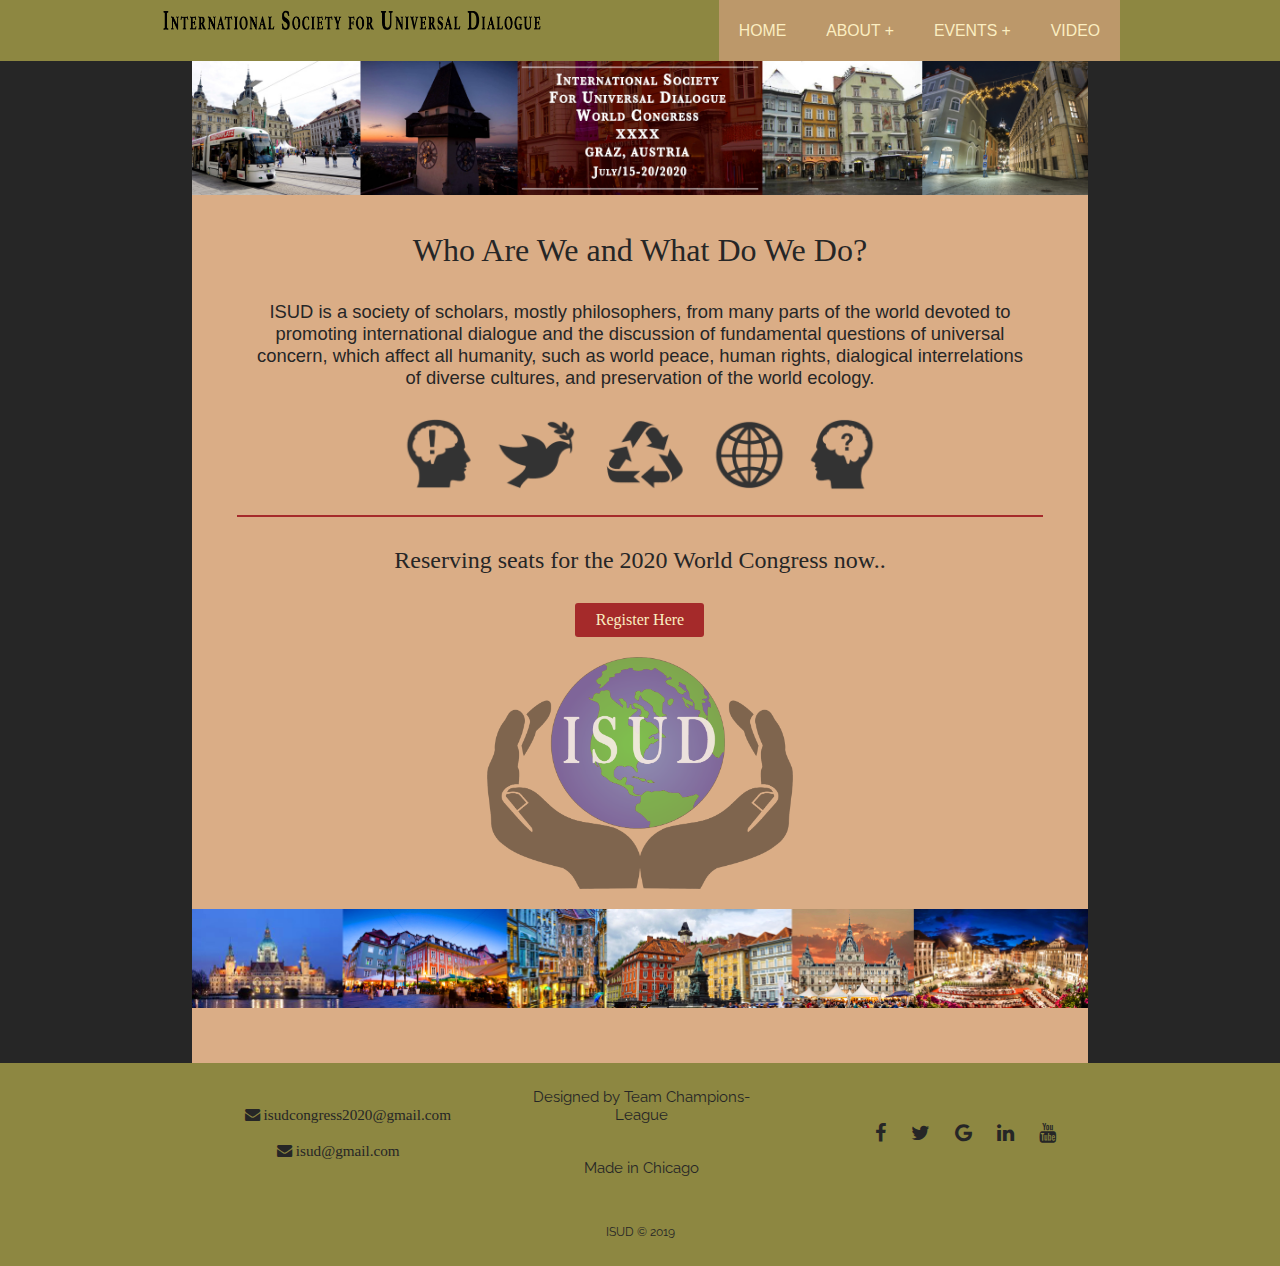
<file: index.html>
<!DOCTYPE html>

<html lang="en">

<head>
  <title>Team Champions-League Project 2 for ITMD-362/Index</title>
  <meta charset="utf-8" />
  <meta name="viewport" content="width=device-width, initial-scale=1.0" />
  <link rel="stylesheet" href="css/style.css" />
  <link rel="stylesheet" href="css/normalize.css" />
  <link href="https://fonts.googleapis.com/css?family=Raleway|Libre+Baskerville|Didact+Gothic" rel="stylesheet">
  <link rel="stylesheet" href="https://cdnjs.cloudflare.com/ajax/libs/font-awesome/4.7.0/css/font-awesome.min.css">
  <script src="https://ajax.googleapis.com/ajax/libs/jquery/3.1.1/jquery.min.js"></script>
  <script src="js/myScript.js" async></script>

</head>

<body>

  <header>
    <nav>
      <img src="images/isud_header.png" class="logo">
      <label for="drop" class="toggle">MENU</label>
      <input type="checkbox" id="drop" />
      <ul class="menu">
        <li><a href="#">HOME</a></li>
        <li>
          <!-- First Tier Drop Down -->
          <label for="drop-1" class="toggle">ABOUT +</label>
          <a href="#">ABOUT</a>
          <input type="checkbox" id="drop-1" />
          <ul>
            <li><a href="about.html">ABOUT ISUD</a></li>
            <li><a href="constitution.html">CONSTITUTION</a></li>
            <li><a href="publications.html">PUBLICATIONS</a></li>
          </ul>
        </li>
        <li>
          <!-- First Tier Drop Down -->
          <label for="drop-2" class="toggle">EVENTS +</label>
          <a href="#">EVENTS</a>
          <input type="checkbox" id="drop-2" />
          <ul>
            <li><a href="registration.html">UPCOMING CONGRESS</a></li>
            <li><a href="2018.html">2018 CONGRESS</a></li>
            <li><a href="past.html">PAST EVENTS</a> </li>
          </ul>
          <li><a href="https://www.youtube.com/user/hermesnow/playlists">VIDEO</a></li>
      </ul>
    </nav>
  </header>
  <main>
    <div class="col-outer">
      <div class="col-inner">
        <div class="banners">
          <img src="images/isud_banner.jpg" alt="banner" class="banner">
          <img src="images/banner_cell.jpg" alt="banner" class="cell-banner">
        </div>
        <div class="intro">
          <h1>Who Are We and What Do We Do?</h1>
          <h3>ISUD is a society of scholars, mostly philosophers, from many parts of the world devoted to promoting international dialogue and the discussion of fundamental questions of universal concern, which affect all humanity, such as world peace, human rights, dialogical interrelations of diverse cultures, and preservation of the world ecology.</h3>
          <img src="images/icons.png" alt="icons" class="icons">
        </div>
        <div class="about">
          <h2>Reserving seats for the 2020 World Congress now..</h2>
          <a href="registration.html"><button class="reg-btn">Register Here</button></a>
          <img src="images/globe_hands.png" alt="hands" class="hands-index">
        </div>
        <img src="images/graz.jpg" alt="graz" class="graz">
      </div>
    </div>
    <footer>
      <div class="container-1">
        <div class="box-1">
          <a href="#" class="email"><i class="fa fa-envelope"> isudcongress2020@gmail.com</i></a>
          <a href="#" class="email"><i class="fa fa-envelope"> isud@gmail.com</i></a>
        </div>
        <div class="box-1">
          <p>Designed by Team Champions-League</p>
          <p>Made in Chicago</p>
        </div>
        <div class="box-1">
          <div class="icon-bar">
            <a href="#" class="facebook"><i class="fa fa-facebook"></i></a>
            <a href="#" class="twitter"><i class="fa fa-twitter"></i></a>
            <a href="#" class="google"><i class="fa fa-google"></i></a>
            <a href="#" class="linkedin"><i class="fa fa-linkedin"></i></a>
            <a href="#" class="youtube"><i class="fa fa-youtube"></i></a>
          </div>
        </div>
      </div>
      <div class="copywrite">
        <p>ISUD &copy; 2019</p>

      </div>
    </footer>

  </main>
</body>

</html>
</file>
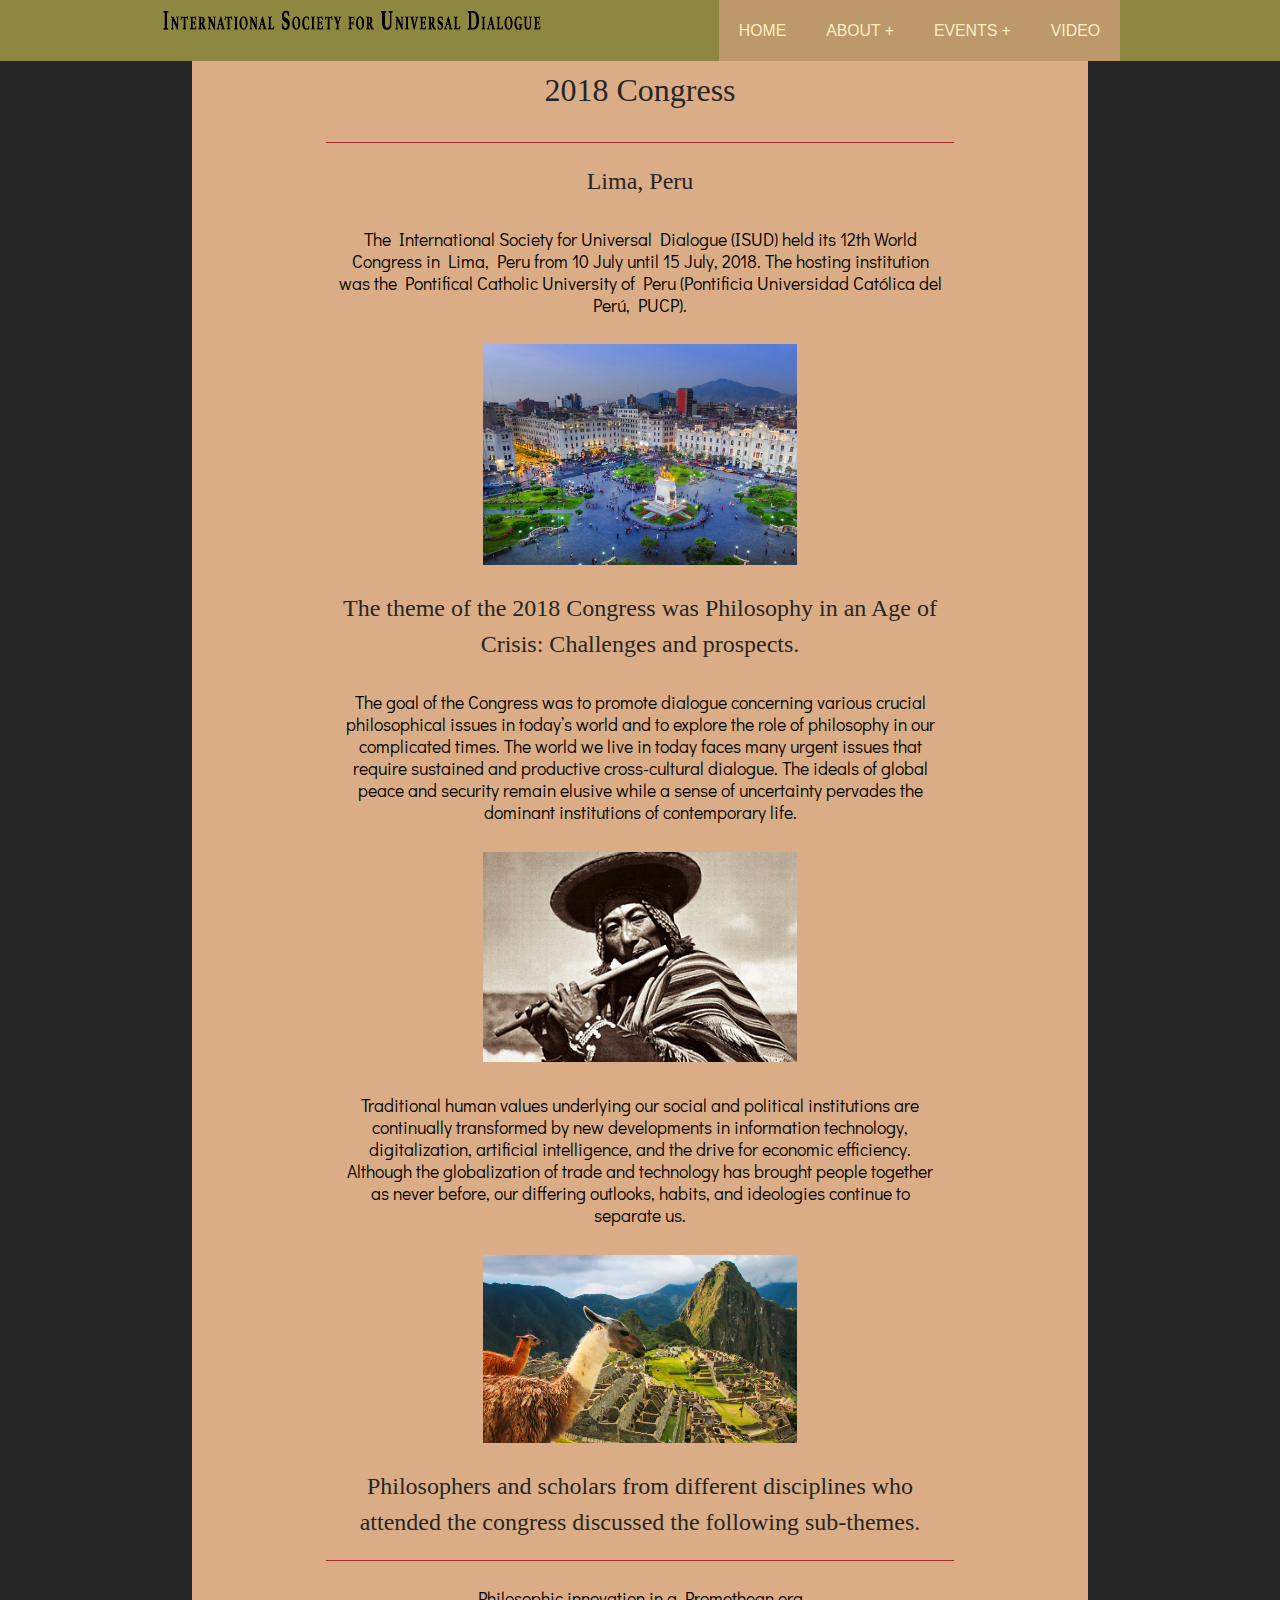
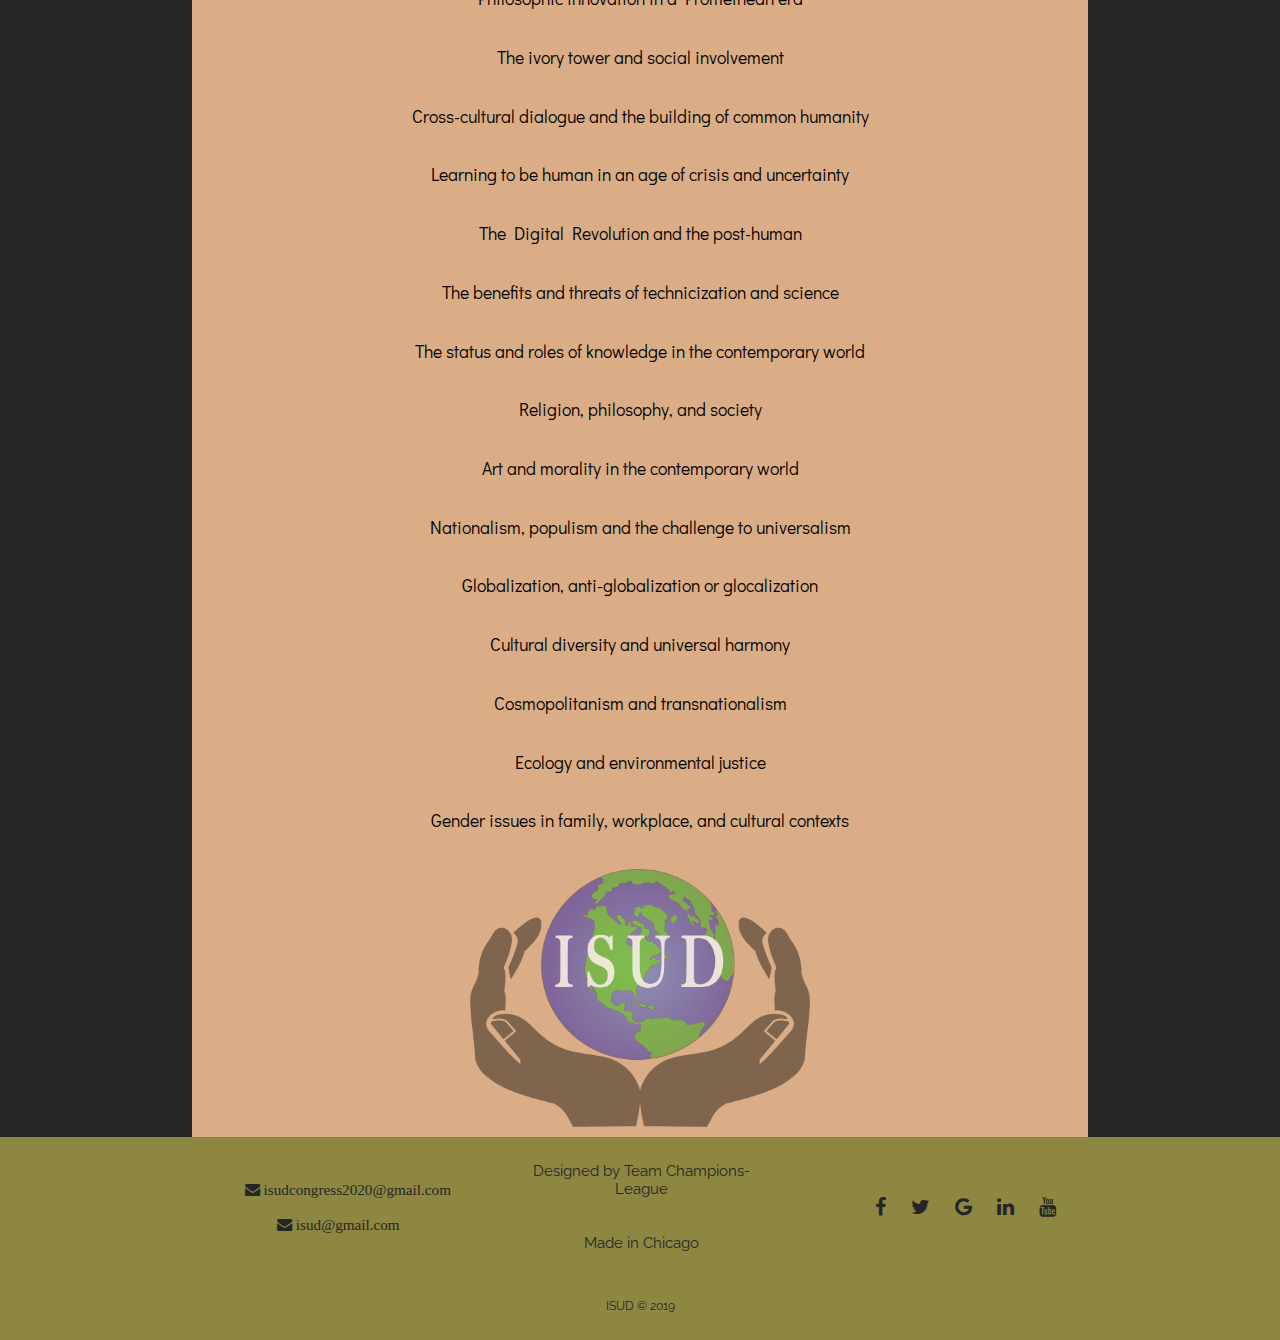
<file: 2018.html>
<!DOCTYPE html>

<html lang="en">

<head>
  <title>Team Champions-League Project 2 for ITMD-362/2018 Congress</title>
  <meta charset="utf-8" />
  <meta name="viewport" content="width=device-width, initial-scale=1.0" />
  <link rel="stylesheet" href="css/style.css" />
  <link rel="stylesheet" href="css/normalize.css" />
  <link href="https://fonts.googleapis.com/css?family=Raleway|Libre+Baskerville|Didact+Gothic" rel="stylesheet">
  <link rel="stylesheet" href="https://cdnjs.cloudflare.com/ajax/libs/font-awesome/4.7.0/css/font-awesome.min.css">
  <script src="https://ajax.googleapis.com/ajax/libs/jquery/3.1.1/jquery.min.js"></script>
  <script src="js/myScript.js" async></script>

</head>

<body>

  <header>
    <nav>
      <img src="images/isud_header.png" class="logo">
      <label for="drop" class="toggle">MENU</label>
      <input type="checkbox" id="drop" />
      <ul class="menu">
        <li><a href="index.html">HOME</a></li>
        <li>
          <!-- First Tier Drop Down -->
          <label for="drop-1" class="toggle">ABOUT +</label>
          <a href="#">ABOUT</a>
          <input type="checkbox" id="drop-1" />
          <ul>
            <li><a href="about.html">ABOUT ISUD</a></li>
            <li><a href="constitution.html">CONSTITUTION</a></li>
            <li><a href="publications.html">PUBLICATIONS</a></li>
          </ul>
        </li>
        <li>
          <!-- First Tier Drop Down -->
          <label for="drop-2" class="toggle">EVENTS +</label>
          <a href="#">EVENTS</a>
          <input type="checkbox" id="drop-2" />
          <ul>
            <li><a href="registration.html">UPCOMING CONGRESS</a></li>
            <li><a href="#">2018 CONGRESS</a></li>
            <li><a href="past.html">PAST EVENTS</a> </li>
          </ul>
          <li><a href="https://www.youtube.com/user/hermesnow/playlists">VIDEO</a></li>
      </ul>
    </nav>
  </header>
  <div class="wrapper">
    <div class="col-outer">
<div class="col-inner">
  <main id="main-cong18">
    <h1>2018 Congress</h1>
    <section id="cong2018">
      <h2>Lima, Peru</h2>
      <p>The International Society for Universal Dialogue (ISUD) held its 12th World Congress in Lima, Peru from 10 July until 15 July, 2018. The hosting institution was the Pontifical Catholic University of Peru (Pontificia Universidad Católica del Perú, PUCP).</p>
      <img id="peru" src="images/peru.jpg" alt="Peru Image">
      <h2>The theme of the 2018 Congress was Philosophy in an Age of Crisis: Challenges and prospects.</h2>
      <p>The goal of the Congress was to promote dialogue concerning various crucial philosophical issues in today’s world and to explore the role of philosophy in our complicated times. The world we live in today faces many urgent issues that require sustained and productive cross-cultural dialogue. The ideals of global peace and security remain elusive while a sense of uncertainty pervades the dominant institutions of contemporary life.</p>
      <img id="peru" src="images/2018pic2.png" alt="2018 Congress Image2">
      <p>Traditional human values underlying our social and political institutions are continually transformed by new developments in information technology, digitalization, artificial intelligence, and the drive for economic efficiency. Although the globalization of trade and technology has brought people together as never before, our differing outlooks, habits, and ideologies continue to separate us.</p>
   
       <img id="peru" src="images/llama.jpg" alt="2018 Congress Image3">
      <h2>Philosophers and scholars from different disciplines who attended the congress discussed the following sub-themes.</h2>
      <div id="sthemes">
        
      <p>Philosophic innovation in a Promethean era</p>
        <p>The ivory tower and social involvement</p>
        <p>Cross-cultural dialogue and the building of common humanity</p>
        <p>Learning to be human in an age of crisis and uncertainty</p>
        <p>The Digital Revolution and the post-human</p>
        <p>The benefits and threats of technicization and science</p>
        <p>The status and roles of knowledge in the contemporary world</p>
        <p>Religion, philosophy, and society</p>
        <p>Art and morality in the contemporary world</p>
        <p>Nationalism, populism and the challenge to universalism</p>
        <p>Globalization, anti-globalization or glocalization</p>
        <p>Cultural diversity and universal harmony</p>
        <p>Cosmopolitanism and transnationalism</p>
        <p>Ecology and environmental justice</p>
        <p>Gender issues in family, workplace, and cultural contexts</p>
      </div>
   </section>
   
  </main>
      
        <img src="images/globe_hands.png" alt="hands" class="hands-index">

      </div>
    </div>
  </div>
  <footer>
    <div class="container-1">
      <div class="box-1">
        <a href="#" class="email"><i class="fa fa-envelope"> isudcongress2020@gmail.com</i></a>
        <a href="#" class="email"><i class="fa fa-envelope"> isud@gmail.com</i></a>
      </div>
      <div class="box-1">
        <p>Designed by Team Champions-League</p>
        <p>Made in Chicago</p>
      </div>
      <div class="box-1">
        <div class="icon-bar">
          <a href="#" class="facebook"><i class="fa fa-facebook"></i></a>
          <a href="#" class="twitter"><i class="fa fa-twitter"></i></a>
          <a href="#" class="google"><i class="fa fa-google"></i></a>
          <a href="#" class="linkedin"><i class="fa fa-linkedin"></i></a>
          <a href="#" class="youtube"><i class="fa fa-youtube"></i></a>
        </div>
      </div>
    </div>
    <div class="copywrite">
      <p>ISUD &copy; 2019</p>
</div>
  </footer>
    
</body>

</html>
</file>
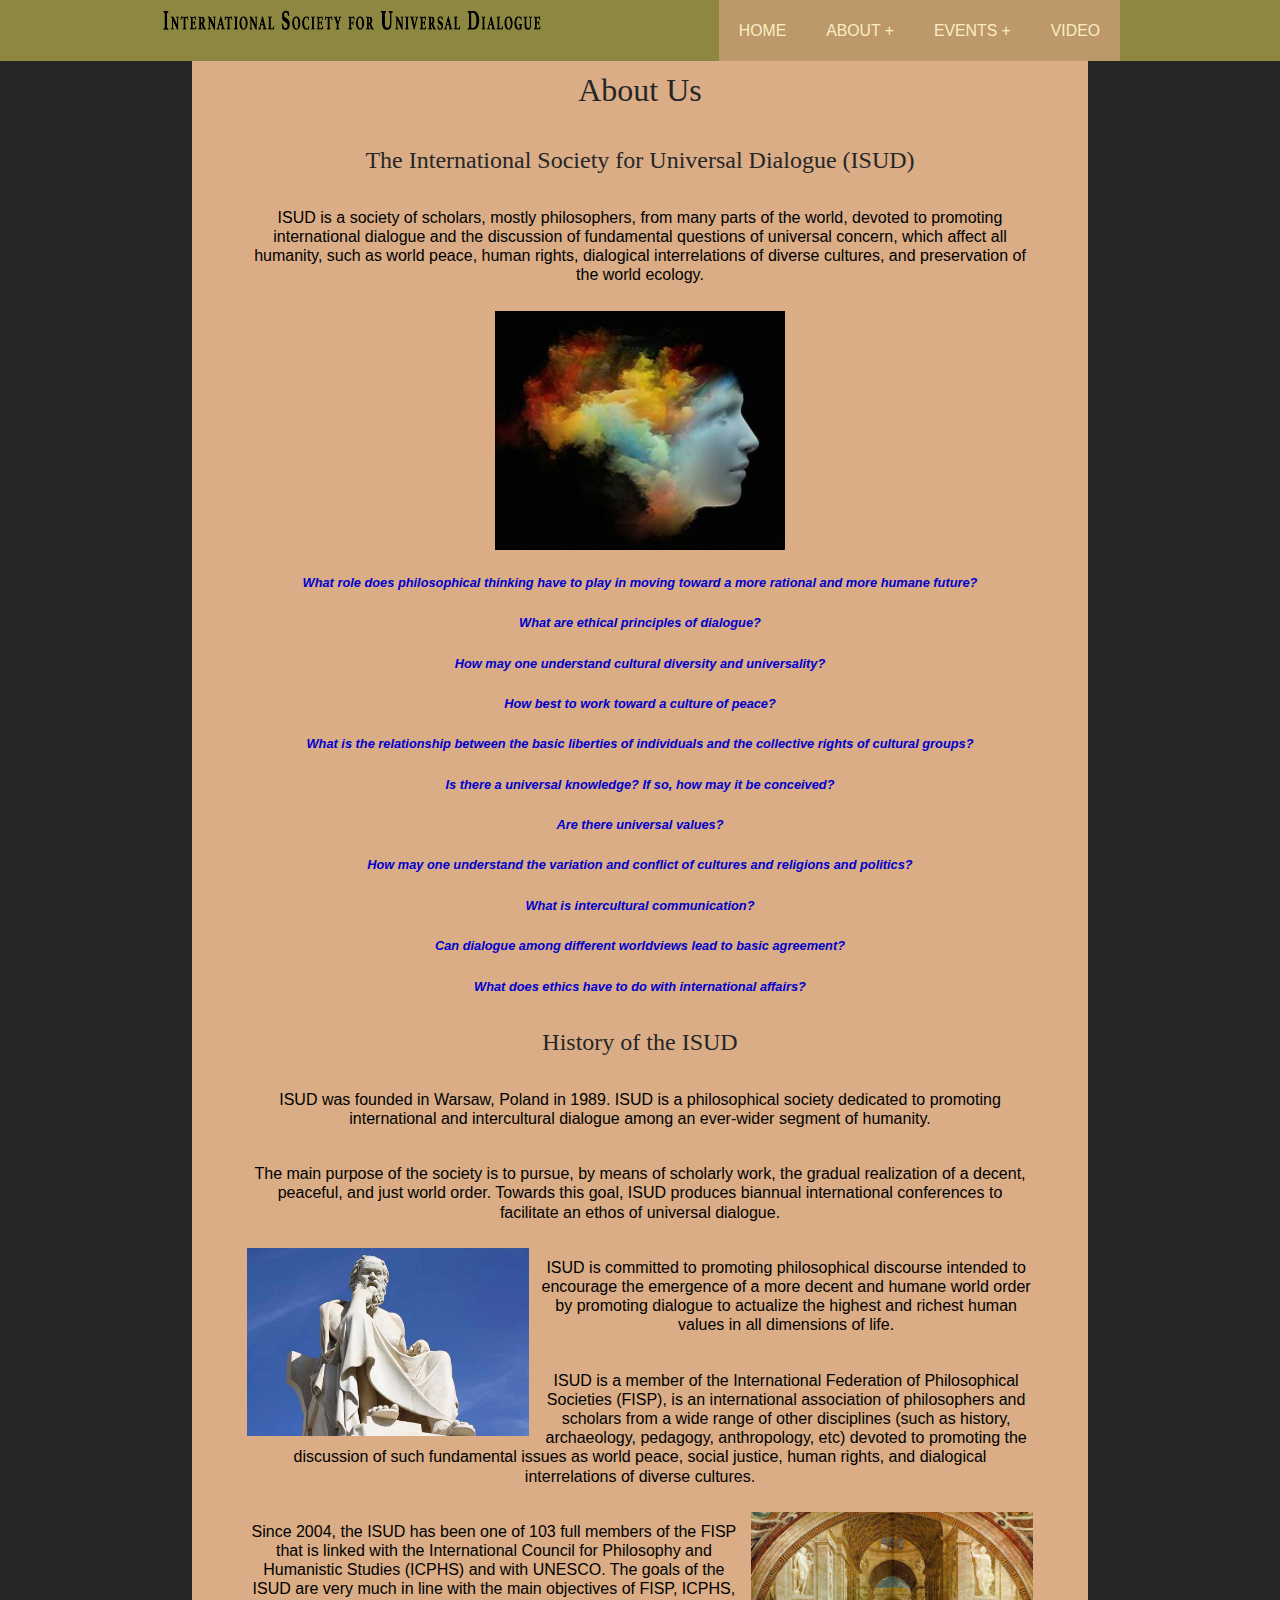
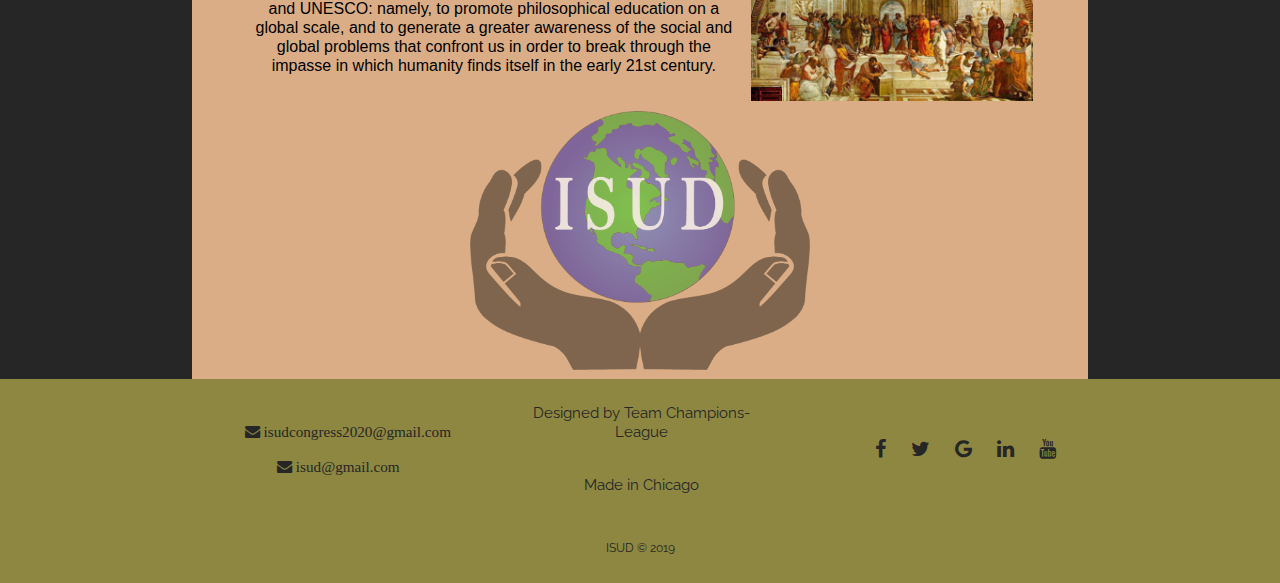
<file: about.html>
<!DOCTYPE html>

<html lang="en">

<head>
  <title>Team Champions-League Project 2 for ITMD-362/About</title>
  <meta charset="utf-8" />
  <meta name="viewport" content="width=device-width, initial-scale=1.0" />
  <link rel="stylesheet" href="css/style.css" />
  <link rel="stylesheet" href="css/normalize.css" />
  <link href="https://fonts.googleapis.com/css?family=Raleway|Libre+Baskerville" rel="stylesheet">
  <link rel="stylesheet" href="https://cdnjs.cloudflare.com/ajax/libs/font-awesome/4.7.0/css/font-awesome.min.css">
  <script src="https://ajax.googleapis.com/ajax/libs/jquery/3.1.1/jquery.min.js"></script>
  <script src="js/myScript.js" async></script>

</head>

<body>

  <header>
    <nav>
      <img src="images/isud_header.png" class="logo">
      <label for="drop" class="toggle">MENU</label>
      <input type="checkbox" id="drop" />
      <ul class="menu">
        <li><a href="index.html">HOME</a></li>
        <li>
          <!-- First Tier Drop Down -->
          <label for="drop-1" class="toggle">ABOUT +</label>
          <a href="#">ABOUT</a>
          <input type="checkbox" id="drop-1" />
          <ul>
            <li><a href="#">ABOUT ISUD</a></li>
            <li><a href="constitution.html">CONSTITUTION</a></li>
            <li><a href="publications.html">PUBLICATIONS</a></li>
          </ul>
        </li>
        <li>
          <!-- First Tier Drop Down -->
          <label for="drop-2" class="toggle">EVENTS +</label>
          <a href="#">EVENTS</a>
          <input type="checkbox" id="drop-2" />
          <ul>
            <li><a href="registration.html">UPCOMING CONGRESS</a></li>
            <li><a href="2018.html">2018 CONGRESS</a></li>
            <li><a href="past.html">PAST EVENTS</a> </li>
          </ul>
          <li><a href="https://www.youtube.com/user/hermesnow/playlists">VIDEO</a></li>
      </ul>
    </nav>
  </header>
  <div class="wrapper">
  
    <div class="col-outer">
     
      <div class="col-inner">
         <main id="main-about">
    <h1>About Us</h1>
    <section id="about-us">
      <h2>The International Society for Universal Dialogue (ISUD)</h2>
      <p>ISUD is a society of scholars, mostly philosophers, from many parts of the world, devoted to promoting international dialogue and the discussion of fundamental questions of universal concern, which affect all humanity, such as world peace, human rights, dialogical interrelations of diverse cultures, and preservation of the world ecology.</p>
      <img id="umind" src="images/mind.jpg" alt="Universal Mind image">
      <div id="qlist">
        <p>What role does philosophical thinking have to play in moving toward a more rational and more humane future?</p>
        <p>What are ethical principles of dialogue?</p>
        <p>How may one understand cultural diversity and universality?</p>
        <p>How best to work toward a culture of peace?</p>
        <p>What is the relationship between the basic liberties of individuals and the collective rights of cultural groups?</p>
        <p>Is there a universal knowledge? If so, how may it be conceived?</p>
        <p>Are there universal values?</p>
        <p>How may one understand the variation and conflict of cultures and religions and politics?</p>
        <p>What is intercultural communication?</p>
        <p>Can dialogue among different worldviews lead to basic agreement?</p>
        <p>What does ethics have to do with international affairs?</p>
      </div>
    </section>
    <section id="history">
      <h2>History of the ISUD</h2>
      <p>ISUD was founded in Warsaw, Poland in 1989. ISUD is a philosophical society dedicated to promoting international and intercultural dialogue among an ever-wider segment of humanity.</p>
      <p>The main purpose of the society is to pursue, by means of scholarly work, the gradual realization of a decent, peaceful, and just world order. Towards this goal, ISUD produces biannual international conferences to facilitate an ethos of universal dialogue.</p>
      <img id="tman" src="images/tman.jpg" alt="Thinking Man image">
      <p>ISUD is committed to promoting philosophical discourse intended to encourage the emergence of a more decent and humane world order by promoting dialogue to actualize the highest and richest human values in all dimensions of life.</p>
      <p>ISUD is a member of the International Federation of Philosophical Societies (FISP), is an international association of philosophers and scholars from a wide range of other disciplines (such as history, archaeology, pedagogy, anthropology, etc) devoted to promoting the discussion of such fundamental issues as world peace, social justice, human rights, and dialogical interrelations of diverse cultures.</p>
      <img id="athens" src="images/athens.jpg" alt="Athens picture">
      <p>Since 2004, the ISUD has been one of 103 full members of the FISP
        that is linked with the International Council for Philosophy and Humanistic Studies (ICPHS) and with UNESCO. The goals of the ISUD are very much in line with the main objectives of FISP, ICPHS, and UNESCO: namely, to promote philosophical education on a global scale, and to generate a greater awareness of the social and global problems that confront us in order to break through the impasse in which humanity finds itself in the early 21st century.</p>
      </section>
        </main>

        

  
      
<img src="images/globe_hands.png" alt="globe" class="hands-index">
      </div>
       
    </div>
   
     
  
    </div>
    
    <footer>
      <div class="container-1">
        <div class="box-1">
          <a href="#" class="email"><i class="fa fa-envelope"> isudcongress2020@gmail.com</i></a>
          <a href="#" class="email"><i class="fa fa-envelope"> isud@gmail.com</i></a>
        </div>
        <div class="box-1">
          <p>Designed by Team Champions-League</p>
          <p>Made in Chicago</p>
        </div>
        <div class="box-1">
          <div class="icon-bar">
            <a href="#" class="facebook"><i class="fa fa-facebook"></i></a>
            <a href="#" class="twitter"><i class="fa fa-twitter"></i></a>
            <a href="#" class="google"><i class="fa fa-google"></i></a>
            <a href="#" class="linkedin"><i class="fa fa-linkedin"></i></a>
            <a href="#" class="youtube"><i class="fa fa-youtube"></i></a>
          </div>
        </div>
      </div>
      <div class="copywrite">
        <p>ISUD &copy; 2019</p>

      </div>
    </footer>

  
</body>

</html>
</file>
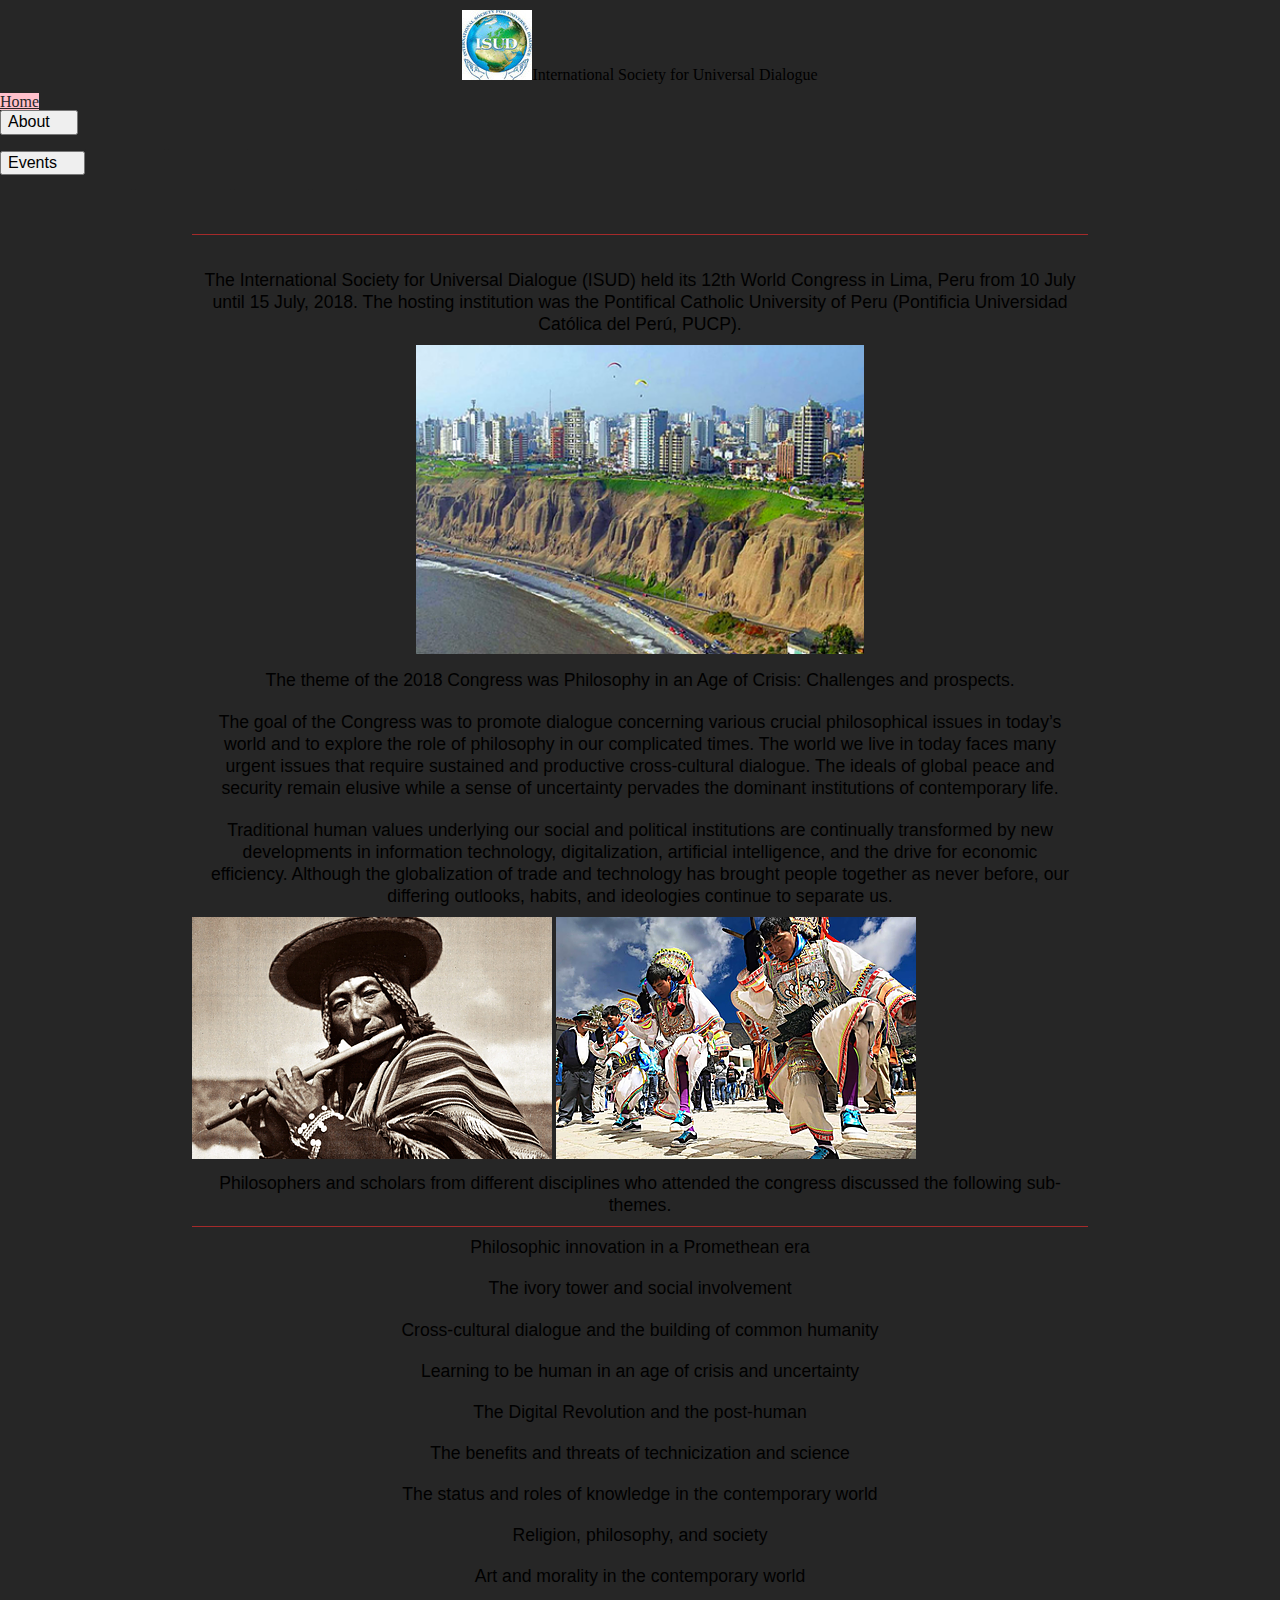
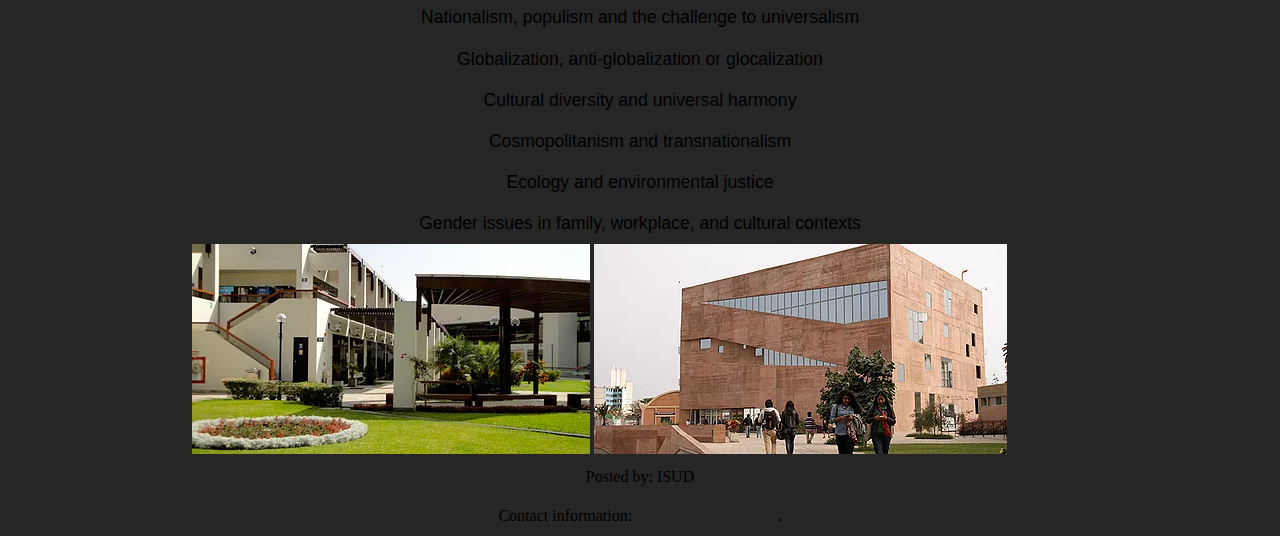
<file: cong2018.html>
<!DOCTYPE html>
<html lang="en" id="about">

<head>
  <meta charset="utf-8">
  <title>ISUD 2018 Congress</title>
  <meta name="viewport" content="width=device-width, initial-scale=1.0, shrink-to-fit=no" />
  <link href="https://fonts.googleapis.com/css?family=Roboto" rel="stylesheet" type="text/css">
  <link rel="stylesheet" media="screen" href="css/resets.css" />
  <link rel="stylesheet" media="screen" href="css/style.css" />
  <script src="https://ajax.googleapis.com/ajax/libs/jquery/3.1.1/jquery.min.js"></script>
  <script async src="js/isud.js"></script>
</head>

<body id="body-cong18">
  <div class="header">
    <p><img src="media/worldialogue.jpg" alt="worldialogue">International Society for Universal Dialogue</p>
  </div>
  <div class="topnav" id="myTopnav">
    <a href="index.html" class="active">Home</a>
    <div class="dropdown">
      <button class="dropbtn">About
        <i class="fa fa-caret-down"></i>
      </button>
      <div class="dropdown-content">
        <a href="about.html">About ISUD</a>
        <a href="constitution.html">Constitution</a>
        <a href="publications.html">Publications</a>
      </div>
    </div>
    <div class="dropdown">
      <button class="dropbtn">Events
        <i class="fa fa-caret-down"></i>
      </button>
      <div class="dropdown-content">
        <a href="register.html">Upcoming Congress</a>
        <a href="cong2018.html">2018 Congress</a>
        <a href="events.html">Past Events</a>
        <a href="https://www.youtube.com/user/hermesnow/playlists">Videos</a>
      </div>
    </div>
  </div>
  <main id="main-cong18">
    <h1>2018 Congress</h1>
    <section id="cong2018">
      <h2>2018 Congress</h2>
      <p>The International Society for Universal Dialogue (ISUD) held its 12th World Congress in Lima, Peru from 10 July until 15 July, 2018. The hosting institution was the Pontifical Catholic University of Peru (Pontificia Universidad Católica del Perú, PUCP).</p>
      <img id="peru" src="media/peru.png" alt="Peru Image">
      <p>The theme of the 2018 Congress was Philosophy in an Age of Crisis: Challenges and prospects.</p>
      <p>The goal of the Congress was to promote dialogue concerning various crucial philosophical issues in today’s world and to explore the role of philosophy in our complicated times. The world we live in today faces many urgent issues that require sustained and productive cross-cultural dialogue. The ideals of global peace and security remain elusive while a sense of uncertainty pervades the dominant institutions of contemporary life.</p>
      <p>Traditional human values underlying our social and political institutions are continually transformed by new developments in information technology, digitalization, artificial intelligence, and the drive for economic efficiency. Although the globalization of trade and technology has brought people together as never before, our differing outlooks, habits, and ideologies continue to separate us.</p>
      <img id="cpic2" src="media/2018pic2.png" alt="2018 Congress Image2">
      <img id="cpic3" src="media/2018pic3.png" alt="2018 Congress Image3">
      <p>Philosophers and scholars from different disciplines who attended the congress discussed the following sub-themes.</p>
      <div id="sthemes">
        <p>Philosophic innovation in a Promethean era</p>
        <p>The ivory tower and social involvement</p>
        <p>Cross-cultural dialogue and the building of common humanity</p>
        <p>Learning to be human in an age of crisis and uncertainty</p>
        <p>The Digital Revolution and the post-human</p>
        <p>The benefits and threats of technicization and science</p>
        <p>The status and roles of knowledge in the contemporary world</p>
        <p>Religion, philosophy, and society</p>
        <p>Art and morality in the contemporary world</p>
        <p>Nationalism, populism and the challenge to universalism</p>
        <p>Globalization, anti-globalization or glocalization</p>
        <p>Cultural diversity and universal harmony</p>
        <p>Cosmopolitanism and transnationalism</p>
        <p>Ecology and environmental justice</p>
        <p>Gender issues in family, workplace, and cultural contexts</p>
      </div>
      <img id="cpic4" src="media/2018pic4.png" alt="2018 Congress Image4">
      <img id="cpic5" src="media/2018pic5.png" alt="2018 Congress Image5">
    </section>
  </main>
  <div class="footer">
    <p>Posted by: ISUD</p>
    <p>Contact information: <a href="mailto:someone@example.com">isud2018@gmail.com</a>.</p>
  </div>
</body>

</html>
</file>
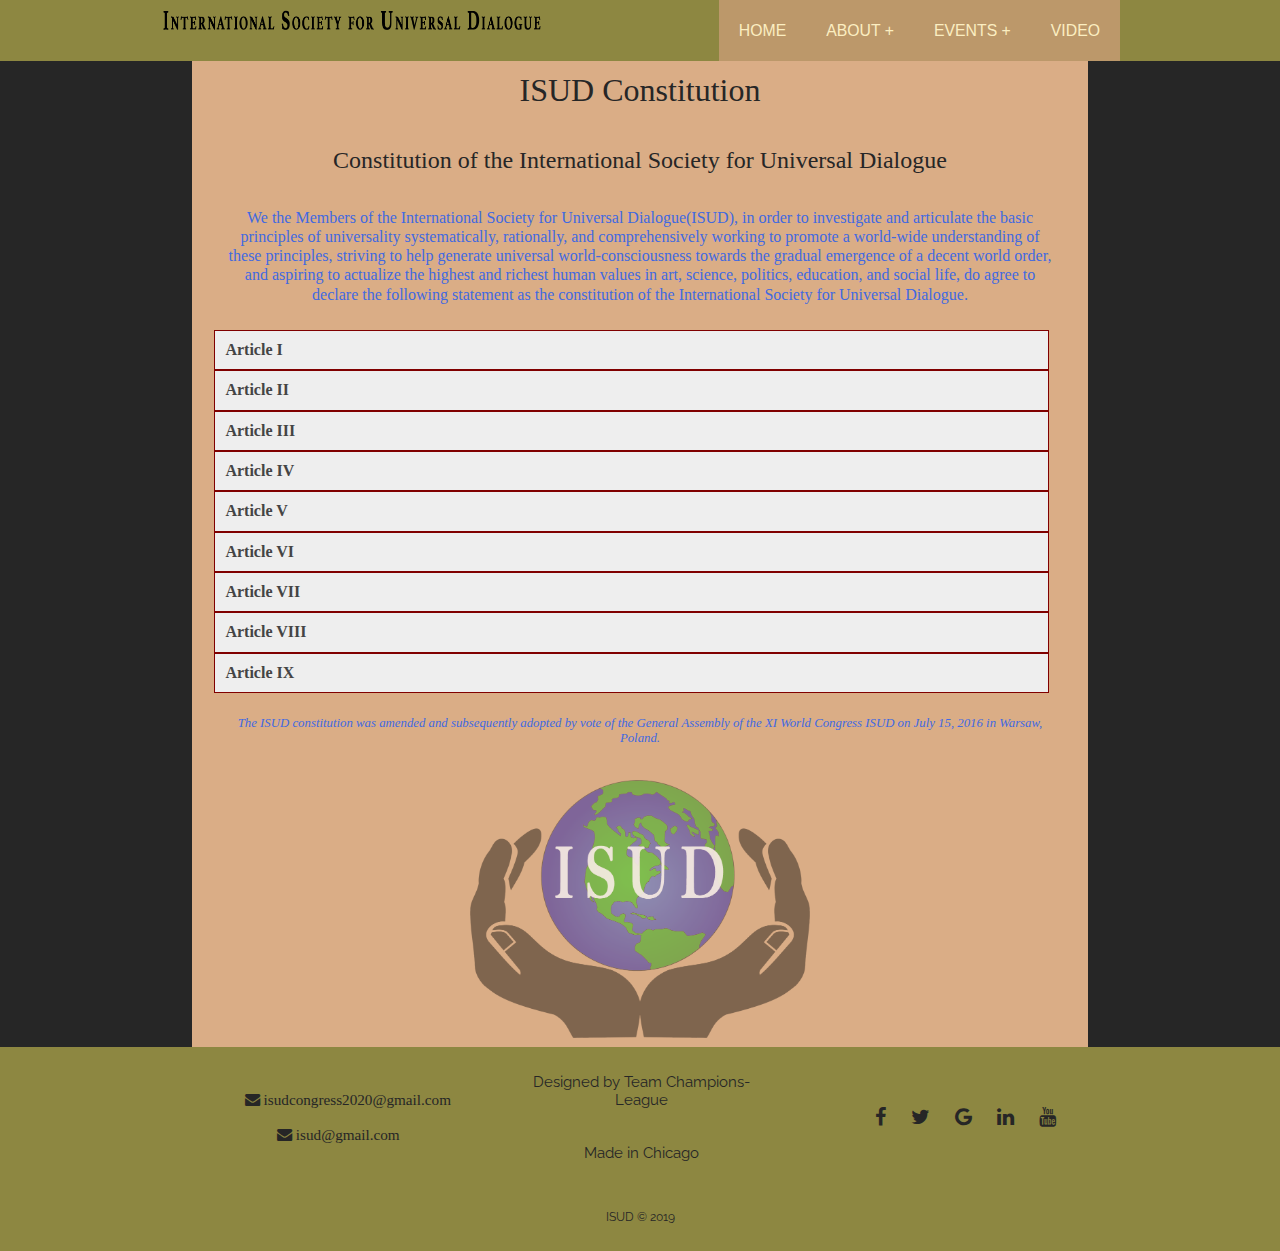
<file: constitution.html>
<!DOCTYPE html>

<html lang="en">

<head>
  <title>Team Champions-League Project 2 for ITMD-362/Constitution</title>
  <meta charset="utf-8" />
  <meta name="viewport" content="width=device-width, initial-scale=1.0" />
  <link rel="stylesheet" href="css/style.css" />
  <link rel="stylesheet" href="css/normalize.css" />
  <link href="https://fonts.googleapis.com/css?family=Raleway|Libre+Baskerville" rel="stylesheet">
  <link rel="stylesheet" href="https://cdnjs.cloudflare.com/ajax/libs/font-awesome/4.7.0/css/font-awesome.min.css">
  <script src="https://ajax.googleapis.com/ajax/libs/jquery/3.1.1/jquery.min.js"></script>
  <script src="js/myScript.js" async></script>

</head>

<body>

  <header>
    <nav>
      <img src="images/isud_header.png" class="logo">
      <label for="drop" class="toggle">MENU</label>
      <input type="checkbox" id="drop" />
      <ul class="menu">
        <li><a href="index.html">HOME</a></li>
        <li>
          <!-- First Tier Drop Down -->
          <label for="drop-1" class="toggle">ABOUT +</label>
          <a href="#">ABOUT</a>
          <input type="checkbox" id="drop-1" />
          <ul>
            <li><a href="about.html">ABOUT ISUD</a></li>
            <li><a href="#">CONSTITUTION</a></li>
            <li><a href="publications.html">PUBLICATIONS</a></li>
          </ul>
        </li>
        <li>
          <!-- First Tier Drop Down -->
          <label for="drop-2" class="toggle">EVENTS +</label>
          <a href="#">EVENTS</a>
          <input type="checkbox" id="drop-2" />
          <ul>
            <li><a href="registration.html">UPCOMING CONGRESS</a></li>
            <li><a href="2018.html">2018 CONGRESS</a></li>
            <li><a href="past.html">PAST EVENTS</a> </li>
          </ul>
          <li><a href="https://www.youtube.com/user/hermesnow/playlists">VIDEO</a></li>
      </ul>
    </nav>
  </header>
  <div class="wrapper">
    <div class="col-outer">


      <div class="col-inner">


        <main id="main-const">
          <section id="constitution">
            <h1>ISUD Constitution</h1>


            <h2>Constitution of the International Society for Universal Dialogue</h2>
            <p>We the Members of the International Society for Universal Dialogue(ISUD), in order to investigate and articulate the basic principles of universality systematically, rationally, and comprehensively working to promote a world-wide understanding of these principles, striving to help generate universal world-consciousness towards the gradual emergence of a decent world order, and aspiring to actualize the highest and richest human values in art, science, politics, education, and social life, do agree to declare the following statement as the constitution of the International Society for Universal Dialogue.</p>
            <button class="accordion" type="button">Article I</button>
            <div class="panel">
              <p>The official name of the society shall be “The International Society for Universal Dialogue” to be incorporated in the state of Maine, USA.</p>
            </div>
            <button class="accordion">Article II</button>
            <div class="panel">
              <p>Scholars, especially philosophers, from all the countries of the world without exception, are entitled to membership in the Society without any discrimination on the basis of sex, race, color, nationality, religion, sexual preference, or social class. The democratic way of thinking and acting shall be the guiding principle of all decisions which determine the plans and projects of the Society.</p>
            </div>
            <button class="accordion">Article III</button>
            <div class="panel">
              <p>The ISUD acknowledges that it was the idea of Universalism that gathered the Society together in Warsaw in November, 1989; and further acknowledges and honors its close relationship with the publication Dialogue and Universalism which provides a forum in which all members of ISUD have the opportunity to communicate and exchange their views.</p>
            </div>
            <button class="accordion">Article IV</button>
            <div class="panel">
              <p>l. The main purpose of the Society is to promote, in theory and in practice, the ideals of universality as the most effective means for the gradual realization of a decent, peaceful, and just world order. To achieve this purpose, the members of ISUD shall try, by means of scholarly work, regional and international conferences, and personal and collective work to explore and share important areas of human knowledge and experience.</p>
              <p>2. To continue, the purpose of the Society is to evoke and invigorate a global consciousness; that is, the existential awareness that all the peoples of the world belong to one species, the human species, and, accordingly, have the same fundamental stock of needs, aspirations, and capacities. Further to this is to recognize that these needs, aspirations, and capacities cannot be adequately realized under conditions of selfish competition, violence, and exploitation but under conditions of peace, cooperation, and freedom. And further to this, to acknowledge responsibility to other species and to the preservation and restoration of the health and beauty of all eco-systems on the planet.</p>
            </div>
            <button class="accordion">Article V</button>
            <div class="panel">
              <p>1. The Society shall be administered by a body of governors called the Board of the International Society of Universal Dialogue (ISUD); and it shall operate in concert with this Constitution, and with the decisions made by the ISUD General Assembly that meets prior to the tenure of a new Board.</p>
              <p>2. The Board includes an executive committee composed of four officers: Chair, Vice Chair, Secretary, and Treasurer; and it also includes a body of other members that number no fewer than six and no more than twelve. (So the full Board shall be no fewer than ten and no more than sixteen, including officers.) Board members are elected for one cycle (normally two years) to serve in a particular Board position, and have the possibility of being re-elected to one additional term in the same position. However, there must be at least one intervening cycle for a Board member to be reelected another time for the same position.</p>
              <p>(In some circumstances these term restrictions may be waived by vote of the General Assembly so as to sustain regional representation and support the growth of the Society.)</p>
              <p>3. All members of the Board shall be elected at the General Assembly by a majority vote. Only those who are actually present at the General Assembly are eligible for election.</p>
              <p>4. The General Assembly is composed of those members of the ISUD who personally attend the periodic world conferences held by the Society—usually every two years. The General Assembly meets in sessions that coincide with the periodic world conferences.</p>
              <p>5. Decisions by the General Assembly shall be reached by a majority vote, except for amendments of the Constitution, for which a two-thirds majority is required. The competence of the General Assembly includes all questions relating to the activity of the Society that are put before it in the usual manner.</p>
            </div>
            <button class="accordion">Article VI</button>
            <div class="panel">
              <p>1. The Chair, Vice Chair, Secretary, and Treasurer shall be voting members of the Board. In the event of a deadlock (tie vote) with respect to some matter in the Executive Committee, the matter shall be referred to the full Board for discussion and decision.</p>
              <p>2. The Chair and Vice Chair of the Society have the responsibility of administrating all the decisions and actions of the Society, and of doing so in consultation with other members of the Executive Committee, in ongoing consultation with the full Board, and in keeping with the decisions of the General Assembly. They shall, moreover, oversee all the Society’s activities and present a report to the Society at each general meeting. They, as well as every member of the Society, are entitled to make any recommendation that may serve the interest of universality.</p>
              <p>3. The Chair and Vice Chair of the Society are the main administrative officers of all the organs, or chapters, of the Society; they are also ex officio voting members of all the committees of the Society. They have the authority to delegate tasks which are essential to the work and progress of the Society, and to authorize the expenditures of the Society within the scope of the budget. They supervise the preparation of the ISUD World Congress, preside over it during the whole of its duration, and chair the sessions of the General Assembly.</p>
              <p>4. The Chair and Vice Chair shall do their best to further the immediate and long term objectives of the Society in their regions and shall stay in touch with the Board concerning all matters which affect the cause of universality. They should also work with the Site Coordinator concerning the organization and management of the next World Congress.</p>
              <p>5. The Secretary is responsible for taking careful minutes of all Executive Committee meetings, all Board meetings whenever they occur, and General Assembly meetings. Such minutes should be shared with the Board in a timely manner for discussion and approval.</p>
              <p>6. The Secretary has the responsibility for relaying all the news which matters to the Society. The Secretary also has responsibility to maintain an accurate membership list and to manage communications. Any questions or proposals which the society members might have should normally be addressed to the Secretary.</p>
              <p>7. The Treasurer shall be considered the custodian of the treasury of the International Society for Universal Dialogue and must keep accurate records of all the financial transactions of the Society in compliance with its tax exempt status under Section 501 (c 3) of the Internal Revenue Code, and shall file the required forms with the Internal Revenue Service in the USA. Moreover, he/she shall make special efforts to contact Foundations and Organizations, which are sympathetic with the goals of universality, in order to support and lend financial assistance to the regional and international meetings.</p>
              <p>8. The Treasurer, or any officer authorized by the Chair, shall sign checks and authorize disbursements on behalf of the Society and complete the financial transactions of the Society. A record of the authorization and/or instructions from the Chair for this purpose must be retained. When prior approval is not possible, amounts over $500 must be reported to the Chair immediately.</p>
              <p>9. The Treasurer must keep exact records of all expenditures, and must present a report of all the credits and debits of the accounts of the Society at each international meeting; and must, between international meetings, also maintain a transparent budget with respect to the Board. To this end, the Treasurer must maintain copies of all credits, receipts, invoices, paid out checks, bank statements (etc.), all of which must upon request be made available to an Auditing Committee.</p>
              <p>10. An Auditing Committee of at least two ISUD members will be chosen by the ISUD Board. The Auditing Committee will carry out an audit once a year by the end of each September; and this Committee will be given access to any and all ISUD financial documents they request. The results of such audits will be shared with all current Board members.</p>
            </div>
            <button class="accordion">Article VII</button>
            <div class="panel">
              <p>1. The Board, under the guidance of the Chair, shall be responsible for arranging the agenda of the international meetings of the Society and shall do all it can to promote the purposes of the Society and keep its momentum alive and dynamic. It shall also advise the Chair on all matters relating to the operation and growth of the Society; and for this purpose the Board must be kept informed by the Executive Committee.
                <p>2. The position of Site Coordinator will be appointed by the Chair in consultation with the Executive Committee.</p>
                <p>3. Working with the Executive Committee and in close cooperation with the Chair, the Site Coordinator will be responsible for taking a lead role in the organization and management of the new World Congress.</p>
                <p>4. If vacancy occurs in the list of officers on the Executive Committee, the Chair, with the informed consent and advice of the Board, can temporarily fill the vacancy with another ISUD member. But if the Chair is, for some reason, unable or unwilling to fulfill this function, the Board shall have the authority to fill this vacancy and shall do so by majority vote.
                  <p>
                    <p>5. The Board shall, in consultation with the Secretary, authorize cooperative programs or activities with other organizations.</p>
                    <p>6. Membership in the Society requires the payment of dues. Membership dues can be paid during the biannual international meetings of the Society or sent to the Treasurer.</p>
            </div>
            <button class="accordion">Article VIII</button>
            <div class="panel">
              <p>1. The election of all the officers and Board members of the Society by the General Assembly shall be done by a majority vote of the ISUD members present.</p>
              <p>2. New members of the Board and the Executive Committee shall be nominated by the Board. The Board will normally nominate one or two candidates for the Executive Committee positions. Nominees will also be accepted from the floor at the General Assembly.</p>
              <p>3. The names of the new members shall be published in the official membership list and posted on the ISUD website, for the information of all interested parties.</p>
            </div>
            <button class="accordion">Article IX</button>
            <div class="panel">
              <p>To protect the Society in future years a procedure for evaluation and removal from office after due dialogue is outlined in this Constitution. If any member of the ISUD Board should persistently violate this Constitution in any significant way, or act in a way that seriously jeopardizes our Society, that member will be subject to a process of potential removal. In such a case, the full Board (except the member facing removal) will fully discuss via e-mail (or in person if possible) all the various reasons a given member might face removal. All such correspondence must be shared with the full Board, except the member facing possible removal. Within two weeks of the initiation of such discussions, the member facing possible removal must be fully informed of the reasons for possible removal, and be asked to make a response if desired within one week. Any such response must be shared with all others on the Board, and discussed by them. Then within another week, a vote should be taken concerning removal of the member. A two-thirds majority of the full Board (less the member facing removal) is necessary for removal from office.</p>
            </div>

          </section>


          <div id="amend">
            <p>The ISUD constitution was amended and subsequently adopted by vote of the General Assembly of the XI World Congress ISUD on July 15, 2016 in Warsaw, Poland.</p>
          </div>
          
        </main>
       <img src="images/globe_hands.png" alt="hands" class="hands-index">
      </div>
    </div>
  </div>










  <footer>
    <div class="container-1">
      <div class="box-1">
        <a href="#" class="email"><i class="fa fa-envelope"> isudcongress2020@gmail.com</i></a>
        <a href="#" class="email"><i class="fa fa-envelope"> isud@gmail.com</i></a>
      </div>
      <div class="box-1">
        <p>Designed by Team Champions-League</p>
        <p>Made in Chicago</p>
      </div>
      <div class="box-1">
        <div class="icon-bar">
          <a href="#" class="facebook"><i class="fa fa-facebook"></i></a>
          <a href="#" class="twitter"><i class="fa fa-twitter"></i></a>
          <a href="#" class="google"><i class="fa fa-google"></i></a>
          <a href="#" class="linkedin"><i class="fa fa-linkedin"></i></a>
          <a href="#" class="youtube"><i class="fa fa-youtube"></i></a>
        </div>
      </div>
    </div>
    <div class="copywrite">
      <p>ISUD &copy; 2019</p>



    </div>

</body>

</html>
</file>
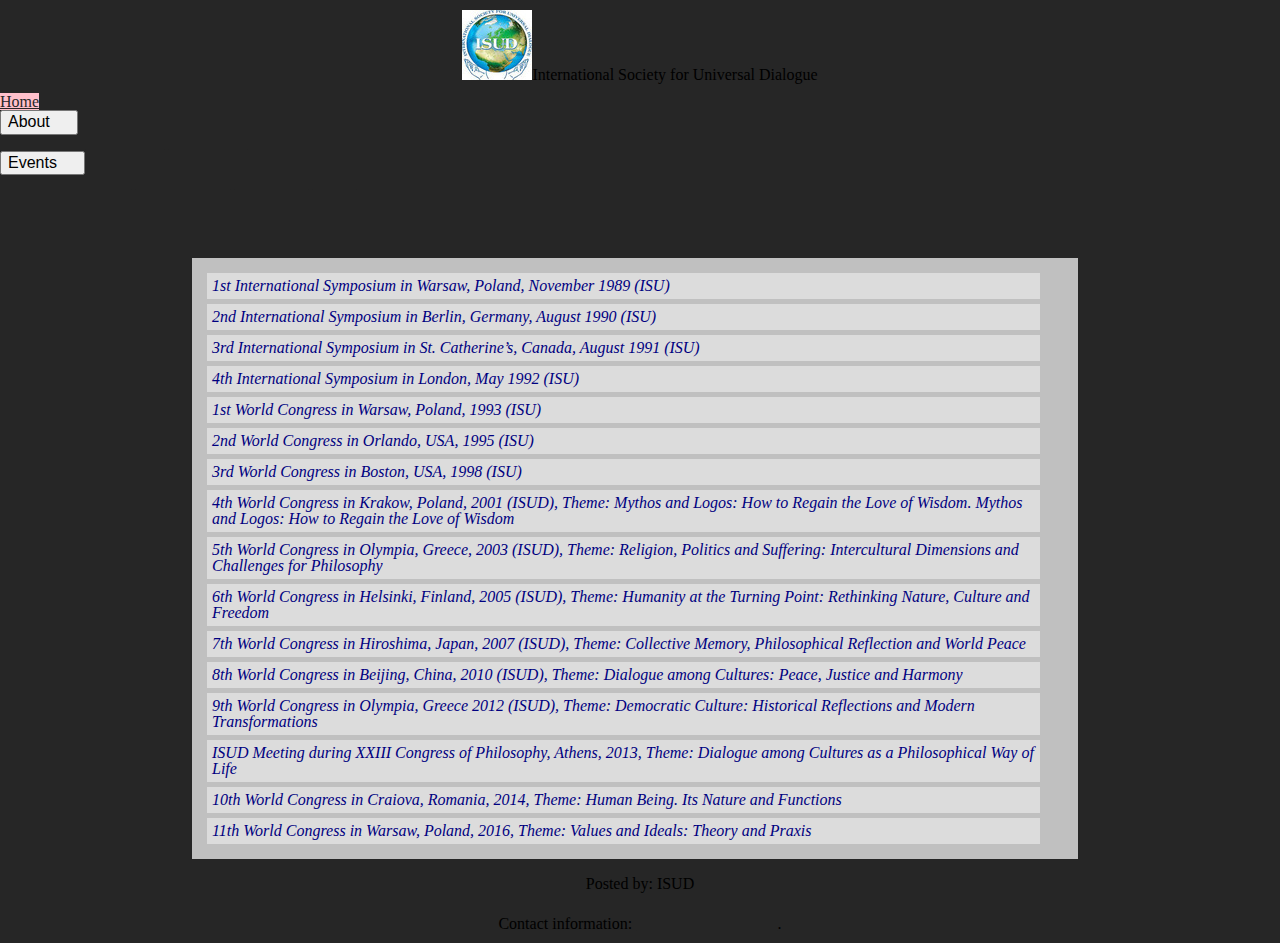
<file: events.html>
<!DOCTYPE html>
<html lang="en" id="about">

<head>
  <meta charset="utf-8">
  <title>ISUD Events</title>
  <meta name="viewport" content="width=device-width, initial-scale=1.0, shrink-to-fit=no" />
  <link href="https://fonts.googleapis.com/css?family=Roboto" rel="stylesheet" type="text/css">
  <link rel="stylesheet" media="screen" href="css/resets.css" />
  <link rel="stylesheet" media="screen" href="css/style.css" />
  <script src="https://ajax.googleapis.com/ajax/libs/jquery/3.1.1/jquery.min.js"></script>
  <script async src="js/isud.js"></script>
</head>

<body id="body-events">
  <div class="header">
    <p><img src="media/worldialogue.jpg" alt="worldialogue">International Society for Universal Dialogue</p>
  </div>
  <div class="topnav" id="myTopnav">
    <a href="index.html" class="active">Home</a>
    <div class="dropdown">
      <button class="dropbtn">About
        <i class="fa fa-caret-down"></i>
      </button>
      <div class="dropdown-content">
        <a href="about.html">About ISUD</a>
        <a href="constitution.html">Constitution</a>
        <a href="publications.html">Publications</a>
      </div>
    </div>
    <div class="dropdown">
      <button class="dropbtn">Events
        <i class="fa fa-caret-down"></i>
      </button>
      <div class="dropdown-content">
        <a href="register.html">Upcoming Congress</a>
        <a href="cong2018.html">2018 Congress</a>
        <a href="events.html">Past Events</a>
        <a href="https://www.youtube.com/user/hermesnow/playlists">Videos</a>
      </div>
    </div>
  </div>
  <main id="main-events">
    <h1>ISUD Events</h1>
    <section id="events">
      <h2>Past events</h2>
      <ul id="e-list">
        <li>1st International Symposium in Warsaw, Poland, November 1989 (ISU)</li>
        <li>2nd International Symposium in Berlin, Germany, August 1990 (ISU)</li>
        <li>3rd International Symposium in St. Catherine’s, Canada, August 1991 (ISU)</li>
        <li>4th International Symposium in London, May 1992 (ISU)</li>
        <li>1st World Congress in Warsaw, Poland, 1993 (ISU)</li>
        <li>2nd World Congress in Orlando, USA, 1995 (ISU)</li>
        <li>3rd World Congress in Boston, USA, 1998 (ISU)</li>
        <li>4th World Congress in Krakow, Poland, 2001 (ISUD), Theme: Mythos and Logos: How to Regain the Love of Wisdom. Mythos and Logos: How to Regain the Love of Wisdom </li>
        <li>5th World Congress in Olympia, Greece, 2003 (ISUD), Theme: Religion, Politics and Suffering: Intercultural Dimensions and Challenges for Philosophy</li>
        <li>6th World Congress in Helsinki, Finland, 2005 (ISUD), Theme: Humanity at the Turning Point: Rethinking Nature, Culture and Freedom</li>
        <li>7th World Congress in Hiroshima, Japan, 2007 (ISUD), Theme: Collective Memory, Philosophical Reflection and World Peace </li>
        <li>8th World Congress in Beijing, China, 2010 (ISUD), Theme: Dialogue among Cultures: Peace, Justice and Harmony</li>
        <li>9th World Congress in Olympia, Greece 2012 (ISUD), Theme: Democratic Culture: Historical Reflections and Modern Transformations</li>
        <li>ISUD Meeting during XXIII Congress of Philosophy, Athens, 2013, Theme: Dialogue among Cultures as a Philosophical Way of Life</li>
        <li>10th World Congress in Craiova, Romania, 2014, Theme: Human Being. Its Nature and Functions</li>
        <li>11th World Congress in Warsaw, Poland, 2016, Theme: Values and Ideals: Theory and Praxis</li>
      </ul>
    </section>
  </main>
  <div class="footer">
    <p>Posted by: ISUD</p>
    <p>Contact information: <a href="mailto:someone@example.com">isud2018@gmail.com</a>.</p>
  </div>
</body>

</html>
</file>
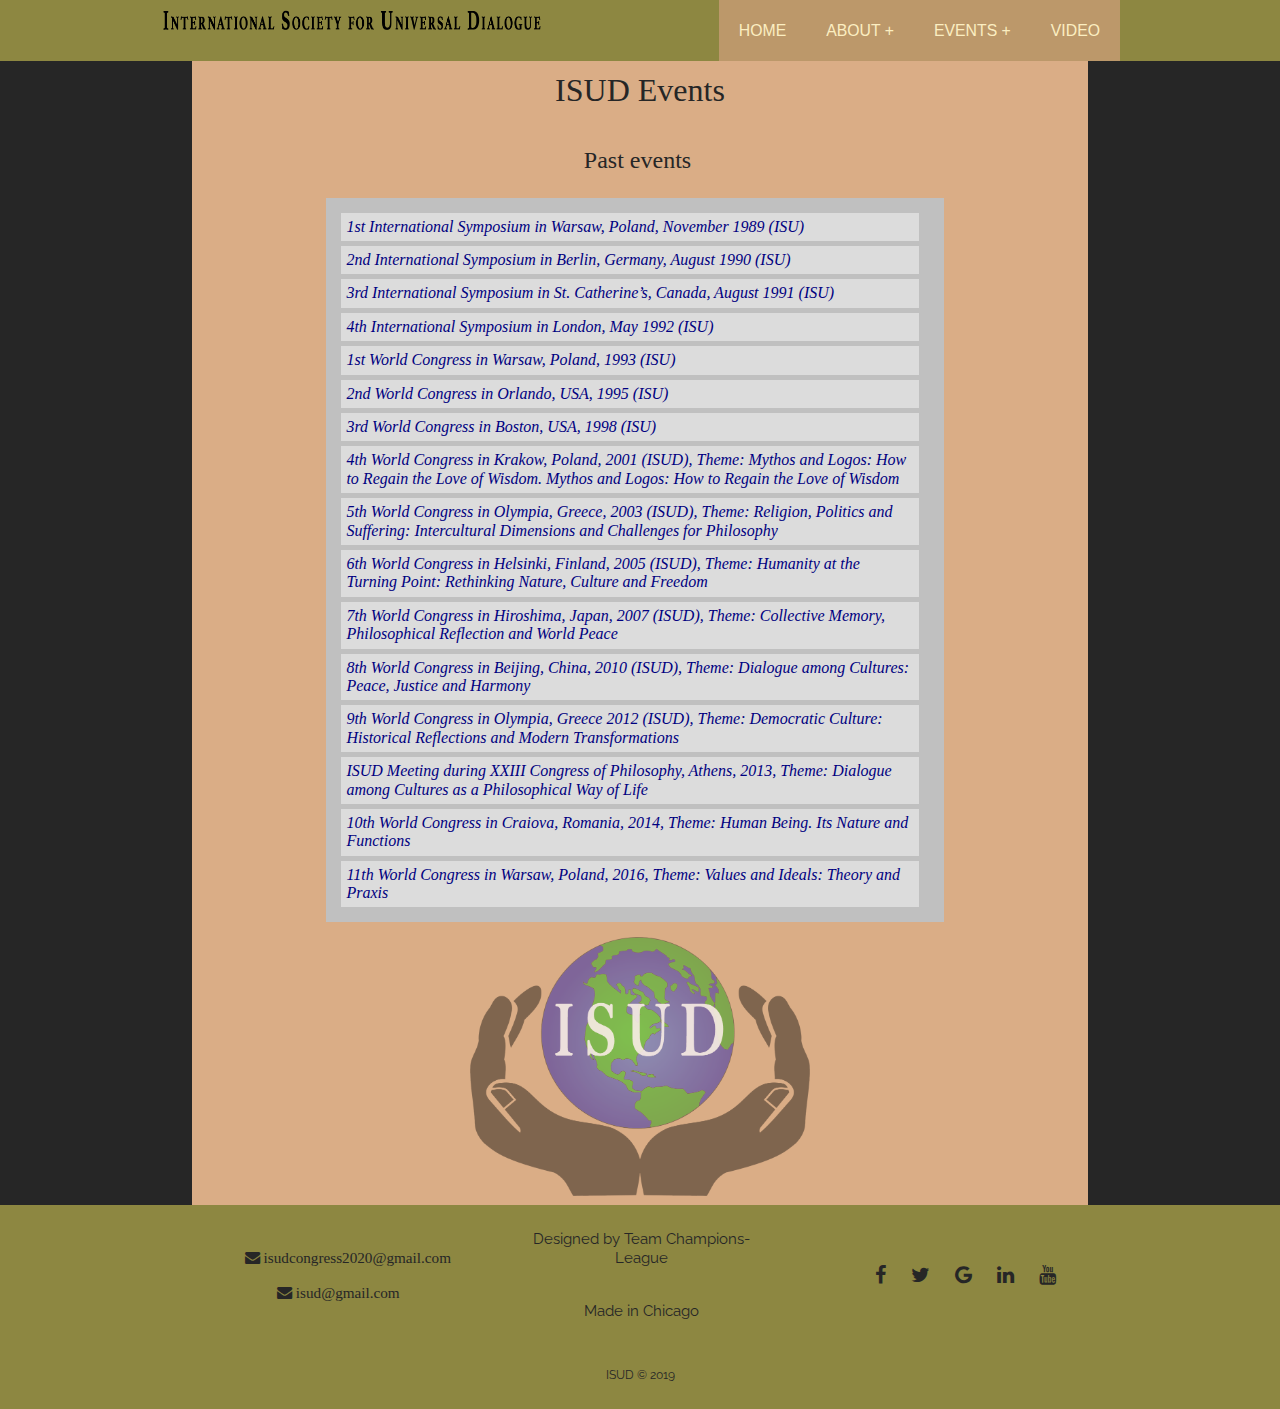
<file: past.html>
<!DOCTYPE html>

<html lang="en">

<head>
  <title>Team Champions-League Project 2 for ITMD-362/Past Events</title>
  <meta charset="utf-8" />
  <meta name="viewport" content="width=device-width, initial-scale=1.0" />
  <link rel="stylesheet" href="css/style.css" />
  <link rel="stylesheet" href="css/normalize.css" />
  <link href="https://fonts.googleapis.com/css?family=Raleway|Libre+Baskerville" rel="stylesheet">
  <link rel="stylesheet" href="https://cdnjs.cloudflare.com/ajax/libs/font-awesome/4.7.0/css/font-awesome.min.css">
  <script src="https://ajax.googleapis.com/ajax/libs/jquery/3.1.1/jquery.min.js"></script>
  <script src="js/myScript.js" async></script>

</head>

<body>

  <header>
    <nav>
      <img src="images/isud_header.png" class="logo">
      <label for="drop" class="toggle">MENU</label>
      <input type="checkbox" id="drop" />
      <ul class="menu">
        <li><a href="index.html">HOME</a></li>
        <li>
          <!-- First Tier Drop Down -->
          <label for="drop-1" class="toggle">ABOUT +</label>
          <a href="#">ABOUT</a>
          <input type="checkbox" id="drop-1" />
          <ul>
            <li><a href="about.html">ABOUT ISUD</a></li>
            <li><a href="constitution.html">CONSTITUTION</a></li>
            <li><a href="#">PUBLICATIONS</a></li>
          </ul>
        </li>
        <li>
          <!-- First Tier Drop Down -->
          <label for="drop-2" class="toggle">EVENTS +</label>
          <a href="#">EVENTS</a>
          <input type="checkbox" id="drop-2" />
          <ul>
            <li><a href="registration.html">UPCOMING CONGRESS</a></li>
            <li><a href="2018.html">2018 CONGRESS</a></li>
            <li><a href="#">PAST EVENTS</a> </li>
          </ul>
          <li><a href="https://www.youtube.com/user/hermesnow/playlists">VIDEO</a></li>
      </ul>
    </nav>
  </header>
  <div class="wrapper">
    <div class="col-outer">
<div class="col-inner">
  <main id="main-events">
    <h1>ISUD Events</h1>
    <section id="events">
      <h2>Past events</h2>
      <ul id="e-list">
        <li>1st International Symposium in Warsaw, Poland, November 1989 (ISU)</li>
        <li>2nd International Symposium in Berlin, Germany, August 1990 (ISU)</li>
        <li>3rd International Symposium in St. Catherine’s, Canada, August 1991 (ISU)</li>
        <li>4th International Symposium in London, May 1992 (ISU)</li>
        <li>1st World Congress in Warsaw, Poland, 1993 (ISU)</li>
        <li>2nd World Congress in Orlando, USA, 1995 (ISU)</li>
        <li>3rd World Congress in Boston, USA, 1998 (ISU)</li>
        <li>4th World Congress in Krakow, Poland, 2001 (ISUD), Theme: Mythos and Logos: How to Regain the Love of Wisdom. Mythos and Logos: How to Regain the Love of Wisdom </li>
        <li>5th World Congress in Olympia, Greece, 2003 (ISUD), Theme: Religion, Politics and Suffering: Intercultural Dimensions and Challenges for Philosophy</li>
        <li>6th World Congress in Helsinki, Finland, 2005 (ISUD), Theme: Humanity at the Turning Point: Rethinking Nature, Culture and Freedom</li>
        <li>7th World Congress in Hiroshima, Japan, 2007 (ISUD), Theme: Collective Memory, Philosophical Reflection and World Peace </li>
        <li>8th World Congress in Beijing, China, 2010 (ISUD), Theme: Dialogue among Cultures: Peace, Justice and Harmony</li>
        <li>9th World Congress in Olympia, Greece 2012 (ISUD), Theme: Democratic Culture: Historical Reflections and Modern Transformations</li>
        <li>ISUD Meeting during XXIII Congress of Philosophy, Athens, 2013, Theme: Dialogue among Cultures as a Philosophical Way of Life</li>
        <li>10th World Congress in Craiova, Romania, 2014, Theme: Human Being. Its Nature and Functions</li>
        <li>11th World Congress in Warsaw, Poland, 2016, Theme: Values and Ideals: Theory and Praxis</li>
      </ul>
    </section>
  </main>
      
        <img src="images/globe_hands.png" alt="hands" class="hands-index">

      </div>
    </div>
  </div>
  <footer>
    <div class="container-1">
      <div class="box-1">
        <a href="#" class="email"><i class="fa fa-envelope"> isudcongress2020@gmail.com</i></a>
        <a href="#" class="email"><i class="fa fa-envelope"> isud@gmail.com</i></a>
      </div>
      <div class="box-1">
        <p>Designed by Team Champions-League</p>
        <p>Made in Chicago</p>
      </div>
      <div class="box-1">
        <div class="icon-bar">
          <a href="#" class="facebook"><i class="fa fa-facebook"></i></a>
          <a href="#" class="twitter"><i class="fa fa-twitter"></i></a>
          <a href="#" class="google"><i class="fa fa-google"></i></a>
          <a href="#" class="linkedin"><i class="fa fa-linkedin"></i></a>
          <a href="#" class="youtube"><i class="fa fa-youtube"></i></a>
        </div>
      </div>
    </div>
    <div class="copywrite">
      <p>ISUD &copy; 2019</p>
</div>
  </footer>
    
</body>

</html>
</file>
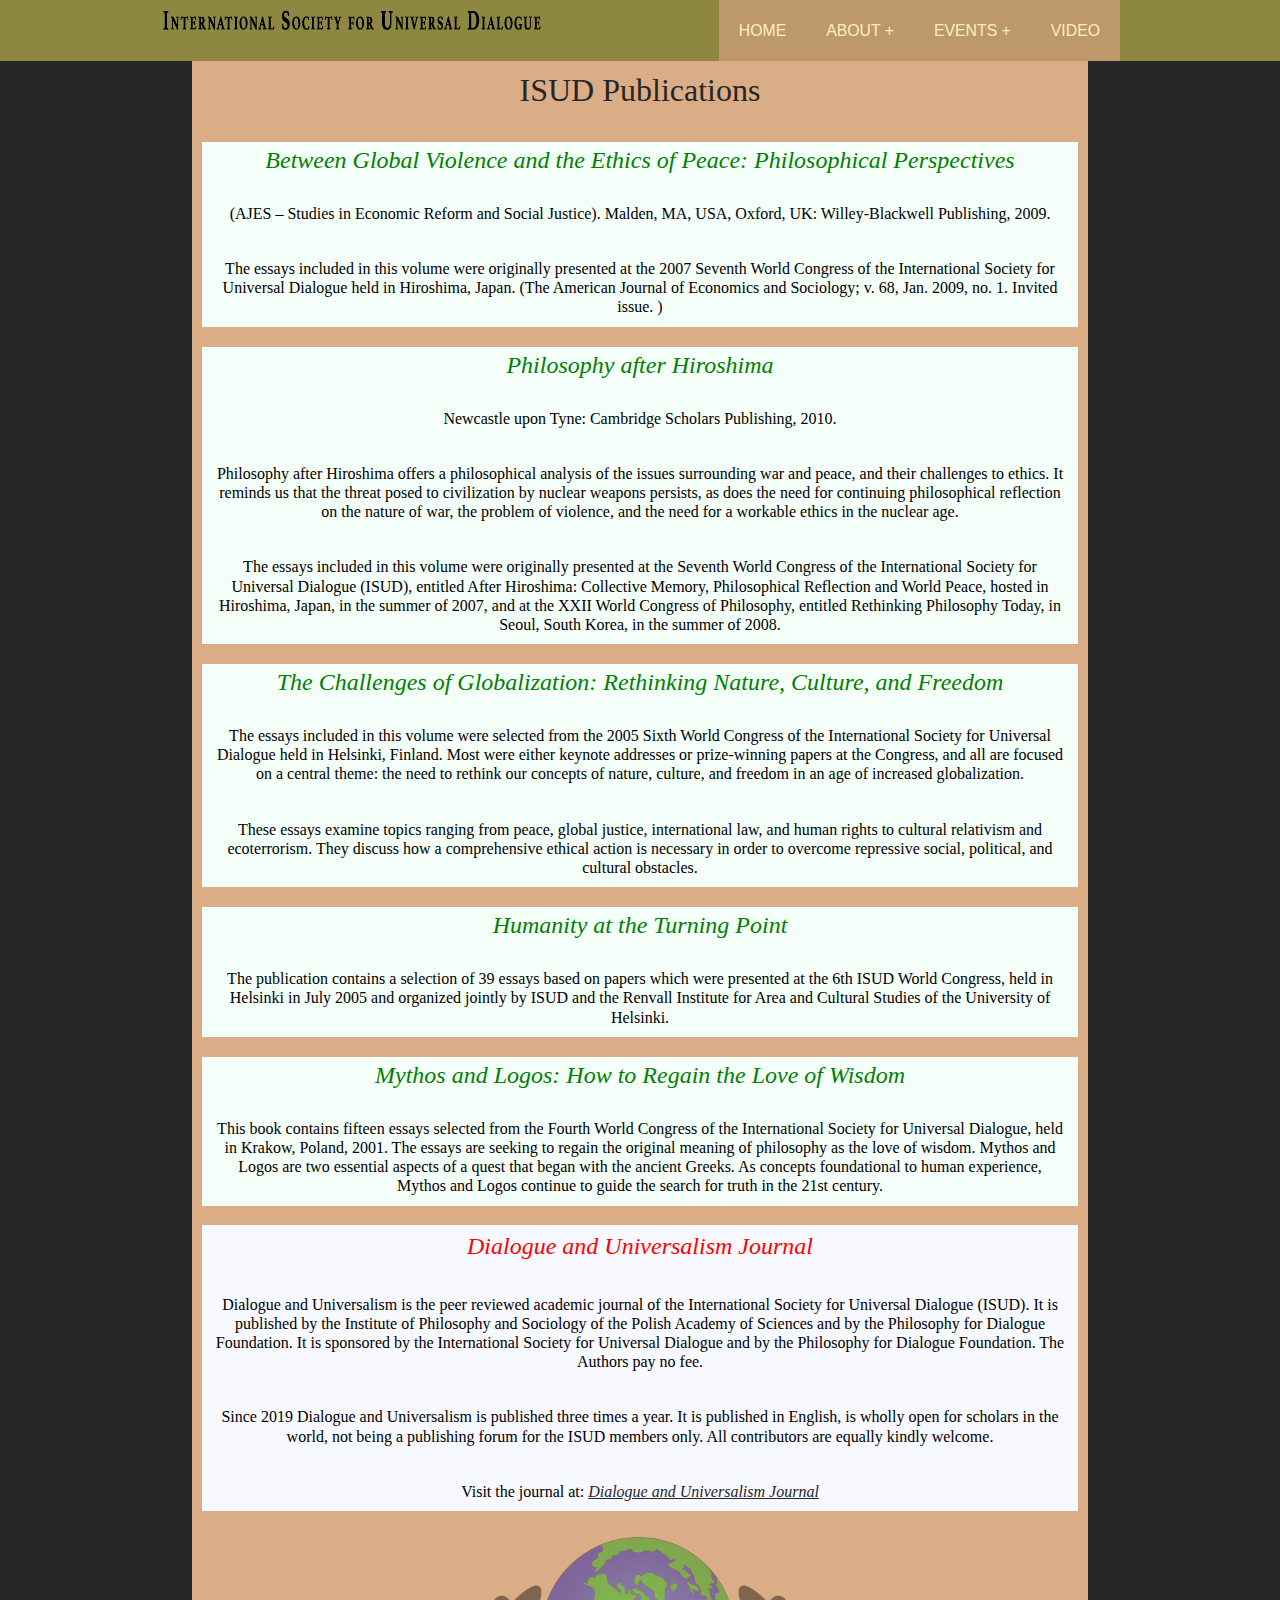
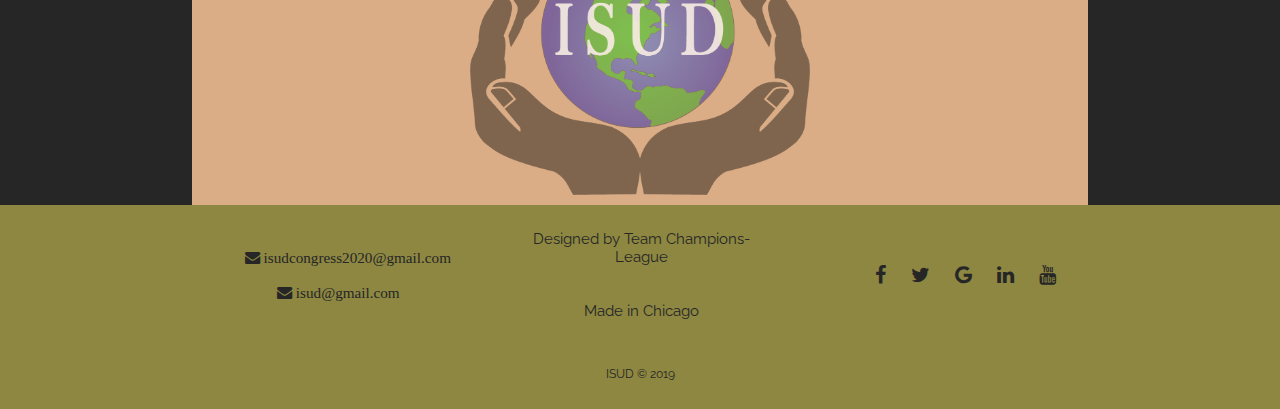
<file: publications.html>
<!DOCTYPE html>

<html lang="en">

<head>
  <title>Team Champions-League Project 2 for ITMD-362/Publications</title>
  <meta charset="utf-8" />
  <meta name="viewport" content="width=device-width, initial-scale=1.0" />
  <link rel="stylesheet" href="css/style.css" />
  <link rel="stylesheet" href="css/normalize.css" />
  <link href="https://fonts.googleapis.com/css?family=Raleway|Libre+Baskerville" rel="stylesheet">
  <link rel="stylesheet" href="https://cdnjs.cloudflare.com/ajax/libs/font-awesome/4.7.0/css/font-awesome.min.css">
  <script src="https://ajax.googleapis.com/ajax/libs/jquery/3.1.1/jquery.min.js"></script>
  <script src="js/myScript.js" async></script>

</head>

<body>

  <header>
    <nav>
      <img src="images/isud_header.png" class="logo">
      <label for="drop" class="toggle">MENU</label>
      <input type="checkbox" id="drop" />
      <ul class="menu">
        <li><a href="index.html">HOME</a></li>
        <li>
          <!-- First Tier Drop Down -->
          <label for="drop-1" class="toggle">ABOUT +</label>
          <a href="#">ABOUT</a>
          <input type="checkbox" id="drop-1" />
          <ul>
            <li><a href="about.html">ABOUT ISUD</a></li>
            <li><a href="constitution.html">CONSTITUTION</a></li>
            <li><a href="past.html">PUBLICATIONS</a></li>
          </ul>
        </li>
        <li>
          <!-- First Tier Drop Down -->
          <label for="drop-2" class="toggle">EVENTS +</label>
          <a href="#">EVENTS</a>
          <input type="checkbox" id="drop-2" />
          <ul>
            <li><a href="registration.html">UPCOMING CONGRESS</a></li>
            <li><a href="2018.html">2018 CONGRESS</a></li>
            <li><a href="#">PAST EVENTS</a> </li>
          </ul>
          <li><a href="https://www.youtube.com/user/hermesnow/playlists">VIDEO</a></li>
      </ul>
    </nav>
  </header>
  <div class="wrapper">
    <div class="col-outer">
<div class="col-inner">
      <main id="main-pubs">
      <h1>ISUD Publications</h1>
      <section class="pub" id="pub1">
        <h2>Between Global Violence and the Ethics of Peace: Philosophical Perspectives</h2>
        <p>(AJES – Studies in Economic Reform and Social Justice).  Malden, MA, USA, Oxford, UK: Willey-Blackwell Publishing, 2009.</p>
        <p>The essays included in this volume were originally presented at the 2007 Seventh World Congress of the International Society for Universal Dialogue held in Hiroshima, Japan. (The American Journal of Economics and Sociology; v. 68, Jan. 2009, no. 1. Invited issue. )</p>
      </section>
      <section class="pub" id="pub2">
        <h2>Philosophy after Hiroshima</h2>
        <p>Newcastle upon Tyne: Cambridge Scholars Publishing, 2010.</p>
        <p>Philosophy after Hiroshima offers a philosophical analysis of the issues surrounding war and peace, and their challenges to ethics. It reminds us that the threat posed to civilization by nuclear weapons persists, as does the need for continuing philosophical reflection on the nature of war, the problem of violence, and the need for a workable ethics in the nuclear age.</p>
        <p>The essays included in this volume were originally presented at the Seventh World Congress of the International Society for Universal Dialogue (ISUD), entitled After Hiroshima: Collective Memory, Philosophical Reflection and World Peace, hosted in Hiroshima, Japan, in the summer of 2007, and at the XXII World Congress of Philosophy, entitled Rethinking Philosophy Today, in Seoul, South Korea, in the summer of 2008.</p>
      </section>
      <section class="pub" id="pub3">
        <h2>The Challenges of Globalization: Rethinking Nature, Culture, and Freedom</h2>
        <p>The essays included in this volume were selected from the 2005 Sixth World Congress of the International Society for Universal Dialogue held in Helsinki, Finland. Most were either keynote addresses or prize-winning papers at the Congress, and all are focused on a central theme: the need to rethink our concepts of nature, culture, and freedom in an age of increased globalization.</p>
        <p>These essays examine topics ranging from peace, global justice, international law, and human rights to cultural relativism and ecoterrorism. They discuss how a comprehensive ethical action is necessary in order to overcome repressive social, political, and cultural obstacles.</p>
      </section>    
      <section class="pub" id="pub4">
        <h2>Humanity at the Turning Point</h2>
        <p>The publication contains a selection of 39 essays based on papers which were presented at the 6th ISUD World Congress, held in Helsinki in July 2005 and organized jointly by ISUD and the Renvall Institute for Area and Cultural Studies of the University of Helsinki.</p>
      </section>
      <section class="pub" id="pub5">
        <h2>Mythos and Logos: How to Regain the Love of Wisdom</h2>
        <p>This book contains fifteen essays selected from the Fourth World Congress of the International Society for Universal Dialogue, held in Krakow, Poland, 2001. The essays are seeking to regain the original meaning of philosophy as the love of wisdom. Mythos and Logos are two essential aspects of a quest that began with the ancient Greeks. As concepts foundational to human experience, Mythos and Logos continue to guide the search for truth in the 21st century.</p>
      </section>      
      <section class="pub" id="dujournal">
        <h2>Dialogue and Universalism Journal</h2>
        <p>Dialogue and Universalism is the peer reviewed academic journal of the International Society for Universal Dialogue (ISUD). It is published by the Institute of Philosophy and Sociology of the Polish Academy of Sciences and by the Philosophy for Dialogue Foundation. It is sponsored by the International Society for Universal Dialogue and by the Philosophy for Dialogue Foundation. The Authors pay no fee.</p>
        <p>Since 2019 Dialogue and Universalism is published three times a year. It is published in English, is wholly open for scholars in the world, not being a publishing forum for the ISUD members only. All contributors are equally kindly welcome.</p>
        <p>Visit the journal at: <a href="http://dialogueanduniversalism.eu/">Dialogue and Universalism Journal</a></p>
      </section>
    </main>

        <img src="images/globe_hands.png" alt="hands" class="hands-index">

      </div>
    </div>
  </div>
  <footer>
    <div class="container-1">
      <div class="box-1">
        <a href="#" class="email"><i class="fa fa-envelope"> isudcongress2020@gmail.com</i></a>
        <a href="#" class="email"><i class="fa fa-envelope"> isud@gmail.com</i></a>
      </div>
      <div class="box-1">
        <p>Designed by Team Champions-League</p>
        <p>Made in Chicago</p>
      </div>
      <div class="box-1">
        <div class="icon-bar">
          <a href="#" class="facebook"><i class="fa fa-facebook"></i></a>
          <a href="#" class="twitter"><i class="fa fa-twitter"></i></a>
          <a href="#" class="google"><i class="fa fa-google"></i></a>
          <a href="#" class="linkedin"><i class="fa fa-linkedin"></i></a>
          <a href="#" class="youtube"><i class="fa fa-youtube"></i></a>
        </div>
      </div>
    </div>
    <div class="copywrite">
      <p>ISUD &copy; 2019</p>
</div>
  </footer>
    
</body>

</html>
</file>
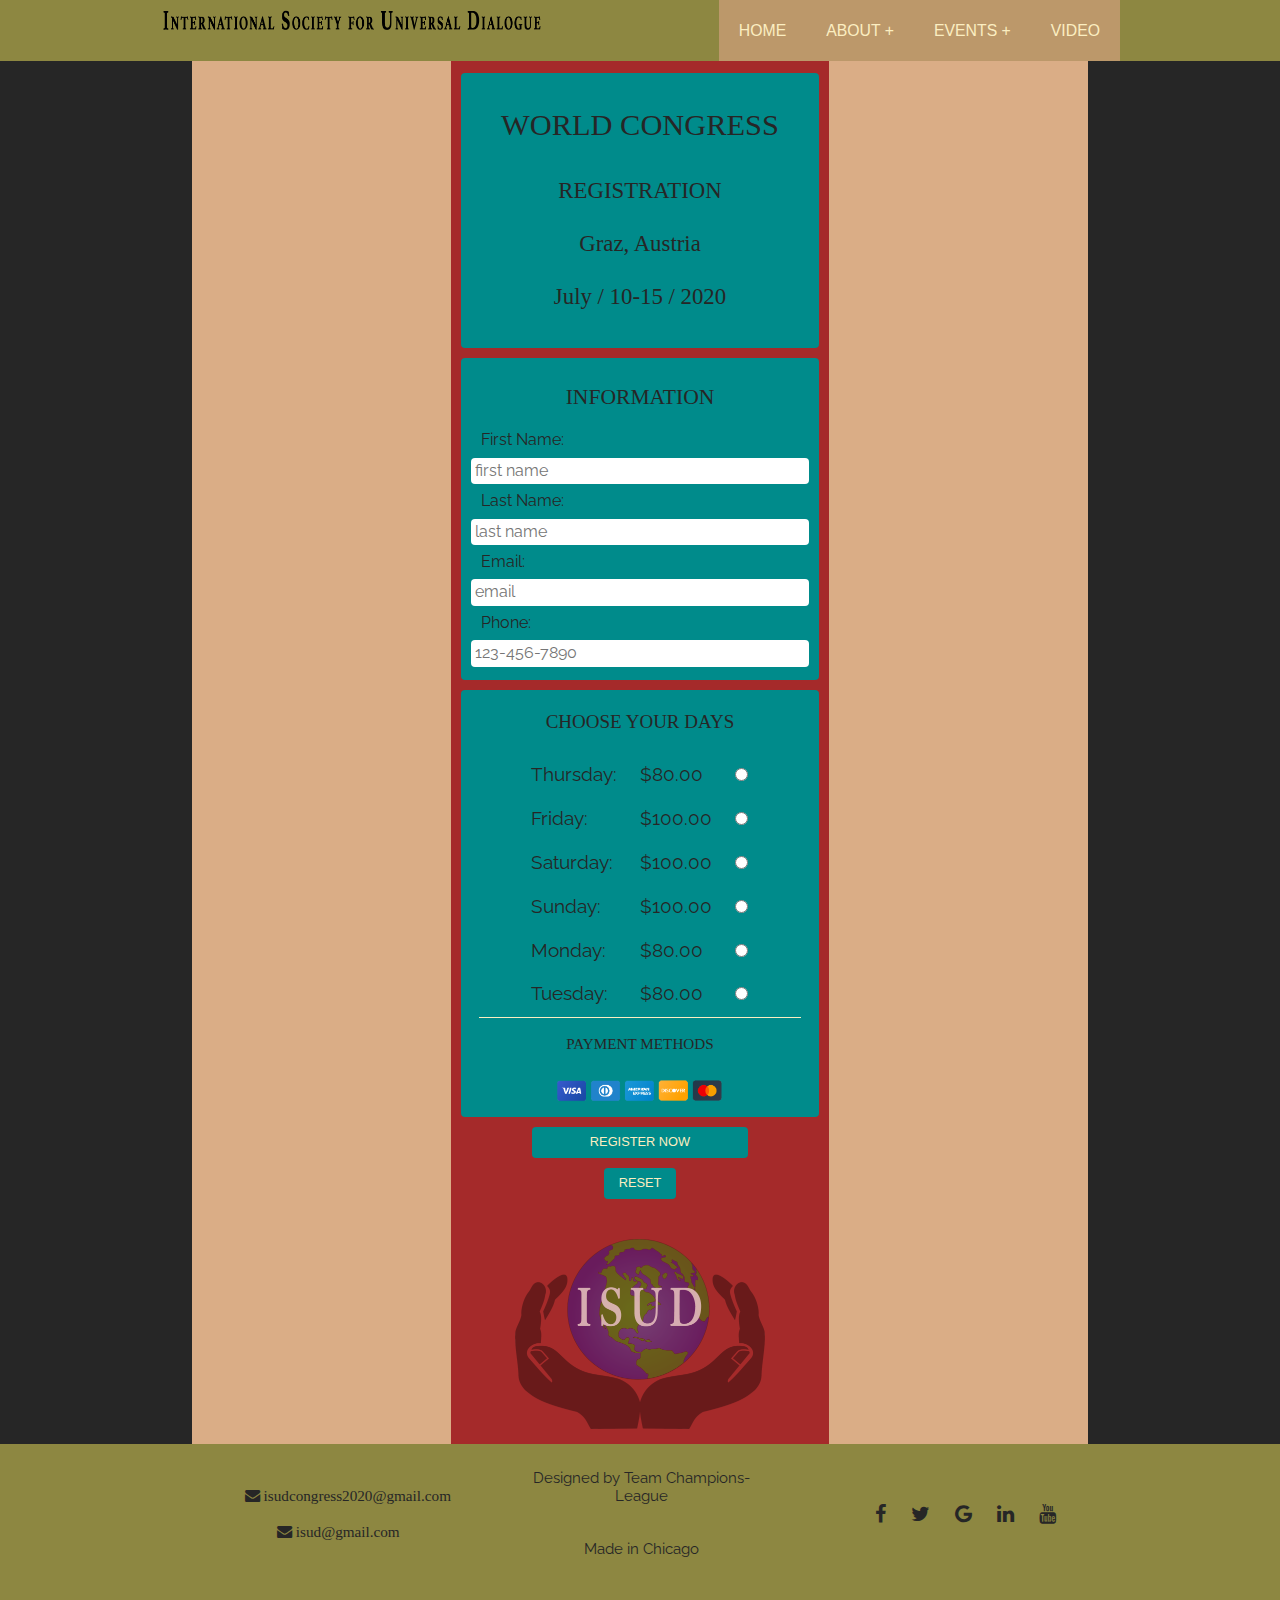
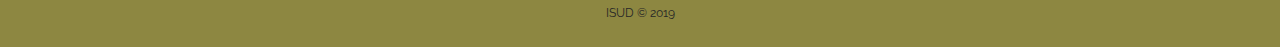
<file: registration.html>
<!DOCTYPE html>

<html lang="en">

<head>
  <title>Team Champions-League Project 2 for ITMD-362/Registration</title>
  <meta charset="utf-8" />
  <meta name="viewport" content="width=device-width, initial-scale=1.0" />
  <link rel="stylesheet" href="css/style.css" />
  <link rel="stylesheet" href="css/normalize.css" />
  <link href="https://fonts.googleapis.com/css?family=Raleway|Libre+Baskerville" rel="stylesheet">
  <link rel="stylesheet" href="https://cdnjs.cloudflare.com/ajax/libs/font-awesome/4.7.0/css/font-awesome.min.css">
  <script src="https://ajax.googleapis.com/ajax/libs/jquery/3.1.1/jquery.min.js"></script>
  <script src="js/myScript.js" async></script>

</head>

<body>

  <header>
    <nav>
      <img src="images/isud_header.png" class="logo">
      <label for="drop" class="toggle">MENU</label>
      <input type="checkbox" id="drop" />
      <ul class="menu">
        <li><a href="index.html">HOME</a></li>
        <li>
          <!-- First Tier Drop Down -->
          <label for="drop-1" class="toggle">ABOUT +</label>
          <a href="#">ABOUT</a>
          <input type="checkbox" id="drop-1" />
          <ul>
            <li><a href="about.html">ABOUT ISUD</a></li>
            <li><a href="constitution.html">CONSTITUTION</a></li>
            <li><a href="publications.html">PUBLICATIONS</a></li>
          </ul>
        </li>
        <li>
          <!-- First Tier Drop Down -->
          <label for="drop-2" class="toggle">EVENTS +</label>
          <a href="#">EVENTS</a>
          <input type="checkbox" id="drop-2" />
          <ul>
            <li><a href="#">UPCOMING CONGRESS</a></li>
            <li><a href="2018.html">2018 CONGRESS</a></li>
            <li><a href="past.html">PAST EVENTS</a> </li>
          </ul>
          <li><a href="https://www.youtube.com/user/hermesnow/playlists">VIDEO</a></li>
      </ul>
    </nav>
  </header>
  <main>

    <div class="reg-outer">
      <div class="reg-inner">
        <form name="myForm" action="get" onsubmit="return validateForm()" method="post" autocomplete="on">
          <div class="reg-header">
            <h1>WORLD CONGRESS</h1>
            <h2>REGISTRATION</h2>

            <h2>Graz, Austria</h2>
            <h2>July / 10-15 / 2020</h2>
          </div>
          <div class="info">
            <div class="info-header">
              <h2>INFORMATION</h2>
            </div>
            <label for="fname">First Name:</label><input type="text" name="fname" id="fname" placeholder="first name">
            <label for="lname">Last Name:</label><input type="text" name="lname" id="lname" placeholder="last name">
            <label for="email">Email:</label><input type="email" name="email" id="email" placeholder="email">
            <label id="tel">Phone:</label><input type="tel" name="Phone" id="phone" pattern="[0-9]{3}-[0-9]{3}-[0-9]{4}" placeholder="123-456-7890">
          </div>
          <div class="days">
            <div class="days-inner">
              <h3>CHOOSE YOUR DAYS</h3>
              <table>

                <tr>
                  <td>Thursday:</td>
                  <td>$80.00</td>
                  <td><input type="radio" id="thu" name="thu" value="Thursday"></td>
                </tr>
                <tr>
                  <td>Friday:</td>
                  <td>$100.00</td>
                  <td><input type="radio" id="fri" name="fri" value="both days"></td>
                </tr>
                <tr>
                  <td>Saturday:</td>
                  <td>$100.00</td>
                  <td><input type="radio" id="sat" name="sat" value="Saturday"></td>
                </tr>
                <tr>
                  <td>Sunday:</td>
                  <td>$100.00</td>
                  <td><input type="radio" id="sun" name="sun" value="Sunday"></td>
                </tr>
                <tr>
                  <td>Monday:</td>
                  <td>$80.00</td>
                  <td><input type="radio" id="mon" name="mon" value="Monday"></td>
                </tr>
                <tr>
                  <td>Tuesday:</td>
                  <td>$80.00</td>
                  <td><input type="radio" id="tue" name="tue" value="Tuesday"></td>
                </tr>

              </table>
            </div>
            <h3>PAYMENT METHODS</h3>
            <img src="images/cards.png" alt="cards" class="cards">
          </div>
          <div class="buttons">
            <input type="submit" id="submit" value="REGISTER NOW">
            <input type="reset" id="reset" value="RESET">
            <img src="images/globe_hands.png" alt="globe_hands" class="hands">
          </div>

        </form>
      </div>
    </div>
    <footer>
      <div class="container-1">
        <div class="box-1">
          <a href="#" class="email"><i class="fa fa-envelope"> isudcongress2020@gmail.com</i></a>
          <a href="#" class="email"><i class="fa fa-envelope"> isud@gmail.com</i></a>
        </div>
        <div class="box-1">
          <p>Designed by Team Champions-League</p>
          <p>Made in Chicago</p>
        </div>
        <div class="box-1">
          <div class="icon-bar">
            <a href="#" class="facebook"><i class="fa fa-facebook"></i></a>
            <a href="#" class="twitter"><i class="fa fa-twitter"></i></a>
            <a href="#" class="google"><i class="fa fa-google"></i></a>
            <a href="#" class="linkedin"><i class="fa fa-linkedin"></i></a>
            <a href="#" class="youtube"><i class="fa fa-youtube"></i></a>
          </div>
        </div>
      </div>
      <div class="copywrite">
        <p>ISUD &copy; 2019</p>

      </div>
    </footer>

  </main>
</body>

</html>
</file>
<file: css/style.css>
/* CSS Document */

html {}

body {
  background: #262626;
  color: #000;
  margin: 0;
  padding: 0;
  word-wrap: break-word;
}

header {
  background-color:#bc986a;
  position: fixed;
  top: 0;
  width: 100%;
}

.about {
  width: 90%;
  margin: auto;

  padding-top: 5px;
}

.globe {
  width: 16%;
  margin: 0 42% 0 42%;
}
.intro {
  border-bottom: 2px solid brown;
  width: 90%;
  margin: auto;
  padding-top: 5px;
}
.intro h3{
  font-size:1.15em;
  line-height:1.2em;
  padding: 0 15px;
  font-family:"Didact+Gothic", sans-serif;
  
}
.reg-btn {
  width: 20%;
  margin: 5px 40% 10px 40%;
  background-color: brown;
  border: none;
  color: #FBEEC1;
  border-radius: 3px;
  text-align: center;
  font-size: 1.0em;
  line-height: 1.0em;
  cursor: pointer;
}

.reg-btn:hover {
  background-color: #262626;
  transition-duration: 0.5s;
}


.graz {
  width: 100%;
  margin: 0;
  padding-bottom: 50px;
  margin-top: 10px;

}

/******************Start Fixing here*********************/
/* constitution page ====== */
.wrapper{
  padding-top:40px;
}

.col-inner{
  padding-top:1px;
}
#main-const{
  width:95%;
  margin:auto;
}
/* publications page ====== */

.pub h2 {
  font-style: oblique;
  color: green;
  margin-bottom: 1px;
}

#pub1,
#pub2,
#pub3,
#pub4,
#pub5 {
  background-color: mintcream;
}

#dujournal {
  background-color: ghostwhite;
}

#dujournal h2 {
  font-size: 1.5em;
  line-height: 1.8em;
  /* at 120%, 28.8px, 28.8/16=1.8em */
  color: red;
}

#dujournal a {
  font-style: arial;
}

/* events page ====== */

#events {
  margin-right: 5px;
}


#e-list {
  display: block;
  background: silver;
  list-style-type: square;
  color: navy;
  padding: 10px;
  margin-bottom: 5px;
  margin-right: 5px;
}

#e-list li {
  width: 95%;
  background: gainsboro;
  display: block;
  margin: 5px;
  padding: 5px;
  font-style: oblique;
}
#main-pubs{
  font-size: 1em;
  /* 16px, (16px/16px=1em) */
  line-height: 1.2em;
  /* 120% at 19.2px, (19.2/16px=1.2) */
  margin: 10px;
}

#constitution p {
  color: royalblue;
  font-style:arial;

}

/* use accordion button for the articles */

font-style: oblique;
}

/* use accordion button for the articles */

.button {
  display: block;
}

.accordion {
  background-color: #eee;
  color: #444;
  cursor: pointer;
  padding: 10px;
  width: 98%;
  text-align: left;
  /* center it at bigger screens */
  border: 1px solid maroon;
  outline: none;
  font-weight: bold;
  transition: 0.4s;
}
#umind {
display:block;
  width: 36%;
  margin:0 auto 15px auto;
  
}

#qlist p {
  font-size: 0.8em;
  font-weight: 700;
  font-style: oblique;
  color: mediumblue;
  margin:5px;
}

#tman {
  width: 50%;
  /* for mobile friendly */
  float: left;
  color: darkred;
}

#tman {
  width: 35%;
  /* for mobile friendly */
  float: left;
  margin: 0 10px;
}

#athens {
  width: 35%;
  /* for mobile friendly */
  float: right;
  margin: 0 10px;
 
}




/* Add a background color to the button if it is clicked on (add the .active class with JS), and when you move the mouse over it (hover) */

.active,
.accordion:hover {
  background-color: pink;
  /* change the color later */
}


/* Style the accordion panel. Note: hidden by default */

.panel {
  padding: 18px 0;
  /* or 0 18px ??? */
  background-color: white;
}

/* ??? */

/* style the accordion panel */

.panel {
  padding: 0 12px;
  background-color: white;
  display: none;
  overflow: hidden;
}

#amend {
  font-size: 0.8em;
  color: royalblue;
  font-style: oblique;
  margin-top: 1em;
  /* at 16px */
}

/* publications page ====== */

.pub h2 {
  font-style: oblique;
  color: green;
  margin-bottom: 1px;
}

#pub1,
#pub2,
#pub3,
#pub4,
#pub5 {
  background-color: mintcream;
}

#dujournal {
  background-color: ghostwhite;
}

#dujournal h2 {
  font-size: 1.5em;
  line-height: 1.8em;
  /* at 120%, 28.8px, 28.8/16=1.8em */
  color: red;
}

#dujournal a {
  font-style: oblique;
}

/* events page ====== */

#events {
  margin-right: 5px;
}


#e-list {
  display: block;
  background: silver;
  list-style-type: square;
  color: navy;
  padding: 10px;
  margin-bottom: 5px;
  margin-right: 5px;
}

#e-list li {
  width: 95%;
  background: gainsboro;
  display: block;
  margin: 5px;
  padding: 5px;
  font-style: oblique;
}

#peru{
  display:block;
  width:50%;
  margin-left:25%;
  margin-right: 25%;
  padding-bottom:5px;
}
#cong2018{
  width:70%;
  margin:auto;
}

#main-events{
  width:70%;
  margin:auto;
  
}
#cong2018{
 
  border-top: 1px solid brown;
  
}
#cong2018 p{
  font-size:1.10em;
  line-height:1.25em;
  font-family: 'Didact Gothic', sans-serif;
  color:black;
}
#sthemes{
  border-top: 1px solid brown;
 
}
#sthemes p{
 font-family: 'Didact Gothic', sans-serif;
  
  line-height:1.2em;
}



/***********END FIXES**********/



/*--------------------------------------------footer/flexbox----------*/

footer {
  background-color: #8d8741;
  color: #262626;
  font-family: 'Raleway', sans-serif;
}


.icon-bar {
  font-size: 20px;
  width: 100%;
  margin: 0;
  text-align: center;
}

.fa {
  padding: 10px;

}

.fa:hover {
  color: firebrick;
  transition-duration: 0.5s;
}


.content {
  margin-left: 75px;
  font-size: 28px;
}

.container-1 div {
  padding: 2px;

}

.box-1 {
  flex-basis: 25%;
  font-size: .95em;
}


.copywrite {
  text-align: center;
  font-size: .75em;
  line-height: .75em;
  padding-bottom: 5px;
}

.email {
  font-size: 1.0em;
  line-height: 1.0em;

}
.buttons{
  font-family: "arial", sans-serif;
}

/*-----------------------------------------headings/text----------*/

h1 {
  font-size: 1.5em;
  /* 24px, (24px/16px=1.5em) */
  line-height: 1.81em;
  /* 120% at ~29px, (29px/16px=1.81em) */
  font-weight:lighter;
  font-family: "Libre+Baskerville";
  text-align:center;
  color:#262626;
  
}

h2 {
  font-size: 1.25zem;
  /* 20px, (20px/16px=1.25em) */
  line-height: 1.5em;
  /* 120% at 24px, (24px/16px=1.15em) */
  font-weight:lighter;
  font-family: "Libre+Baskerville";
  text-align:center;
  color:#262626;
}

h3 {
  font-size: 1em;
  /* 16px, (16px/16px=1em) */
  line-height: 1.25em;
  /* 20px, (20px/16px=1.25em) */
  font-weight:lighter;
  font-family: "Libre+Baskerville";
  text-align:center;
  color:#262626;
}

p {
  font-family:"arial"
  font-size: 1em;
  /* 16px, (16px/16px=1em) */
  line-height: 1.2em;
  /* 120% at 19.2px, (19.2px/16px=1.2em)*/
  padding:10px;
  /* ~4px, (4px/16px=0.25em) */
  text-align: center;
}

.banner,
.tab-banner {
  padding-top: 60px;
}


a {
  color: #262626;
}



/*----------------------------------------nav----------*/

.toggle,
[id^=drop] {
  display: none;
}

nav {
  margin: 0;
  padding: 0;
  font-size: 1.04em;
  line-height: 2.0em;
  font-family: sans-serif;
  font-weight: 500;


}

nav:after {
  content: "";
  display: table;
  clear: both;
}



nav ul {
  float: right;
  padding: 0;
  margin: 0;
  list-style: none;
  position: relative;
}


nav ul li {
  margin: 0px;
  display: inline-block;
  float: left;
  background-color: #bc986a;
}

/* Styling the links */

nav a {
  display: block;
  padding: 14px 20px;
  background-color: #bc986a;
  color: #FBEEC1;
  font-size: .95em;
  text-decoration: none;


}


nav ul li ul li:hover {
  background-color:#262626;

}

/* Background color change on Hover */

nav a:hover {
  background-color: #262626;
  color:#FBeec1;
  transition-duration: 1.0s;
}


nav ul ul {
  display: none;
  position: absolute;
  top: 60px;
}

/* Display Dropdowns on Hover */

nav ul li:hover > ul {
  display: inherit;

}

/* Fisrt Tier Dropdown */

nav ul ul li {
  width: 100%;
  float: none;
  display: list-item;
  position: relative;
}


nav ul ul ul li {
  position: relative;
  top: -60px;
  /* has to be the same number as the "width" of "nav ul ul li" */
  left: 170px;
}



li > a:after {
  content: ' +';
}

li > a:only-child:after {
  content: '';
}

/**end of nav**/

/*-------------------------------------------------resistration form-----------*/

.reg-header {
  background-color: darkcyan;
  text-align: left;
  border-radius: 4px;
  padding: 5px 10px 15px 10px;
  font-family: 'Raleway', sans-serif;
  margin-bottom: 10px;
  margin-top: 50px;
  text-align: center;
  font-size: .95em;
}

.info-header {

  text-align: center;
  font-family: 'Raleway', sans-serif;
  font-size: .90em;
}

.info {
  background-color: darkcyan;
  text-align: left;
  border-radius: 4px;
  margin-bottom: 10px;
  padding: 5px 10px 5px 10px;
  font-family: 'Raleway', sans-serif;
}

.days {
  background-color: darkcyan;
  text-align: center;
  border-radius: 4px;
  margin-bottom: 10px;
  padding: 1px 10px 0 10px;
  font-size: .95em;
  font-family: 'Raleway', sans-serif;
}

.days-inner {
  width: 95%;
  margin: 0px auto 10px auto;
  border-bottom: 1px solid #fbeec1;
  font-size: 1.25em;
}

.cards {
  width: 50%;
  margin: auto;
  padding: 10px;
}

.light {
  font-weight: bolder;
  color: #262626;
 font-family:'Libre+Baskerville';

}

label {
  color: #262626;
  padding-left: 10px;

}



input:focus {
  background-color: lemonchiffon;

}



table {
  width: 75%;
  margin: auto;
  text-align: left;
  color: #262626;
}

td {
  padding: 10px;
}


input[type=text] {
  width: 100%;
  padding: 4px 4px;
  margin: 8px 0;
  display: inline-block;
  border: none;
  border-radius: 4px;
  box-sizing: border-box;
}

input[type=email] {
  width: 100%;
  padding: 4px 4px;
  margin: 8px 0;
  display: inline-block;
  border: none;
  border-radius: 4px;
  box-sizing: border-box;
}

input[type=tel] {
  width: 100%;
  padding: 4px 4px;
  margin: 8px 0;
  display: inline-block;
  border: none;
  border-radius: 4px;
  box-sizing: border-box;
}

input [type="radio"] {}

input[type="submit"] {
  width: 100%;
  padding: 8px 8px;
  font-size: .80em;
  border-radius: 4px;
  background-color: darkcyan;
  color: #fbeec1;
  border: none;
  margin-bottom: 10px;
}

input[type="reset"] {
  width: 40%;
  padding: 8px 8px;
  margin: 0 30% 40px 30%;
  font-size: .80em;
  border-radius: 4px;
  background-color: darkcyan;
  color: #fbeec1;
  border: none;
}


input[type="submit"]:hover {
  background-color: #262626;
  transition-duration: 0.5s;
  cursor: pointer;
  width: 98%;
  margin-left: 1%;
  margin-right: 1%;
}

input[type="reset"]:hover {
  background-color: #262626;
  transition-duration: 0.5s;
  cursor: pointer;
  width: 38%;
  margin-left: 31%;
  margin-right: 31%;
}


/*--------------------------------------------------------media queires----------*/

/*--------------------------------------------------------small phone---------*/

@media(max-width :375px) {

  nav ul li {
    display: block;
    width: 94%;

  }
}

/*---------------------------------------------------------big phones----------*/

@media (max-width: 768px) {
  .header {
    width: 100%;
  }
  .banner {
    display: none;
  }

  .cell-banner {
    display: block;
    padding-top: 110px;
    width: 100%;
    margin: 0;
  }
  .reg-btn {
    width: 90%;
    margin: 0 5% 0 5%;
    padding: 10px;
    border-radius: 5px;

  }
  .globe {
    width: 30%;
    margin: 5px 35% 0 35%;
  }
  .col-outer {
    background-color:#daad86;
    width: 100%;
  }

  .col-inner {
    width: 95%;
    margin: auto;
  }
  .hands-index {
    width: 60%;
    margin: 10px 20% 5px 20%;
    opacity: .8;
  }
  .logo {
    display: block;
    width: 85%;
    margin: auto;
    padding-top:5px;
  }
.icons {
  width: 70%;
  margin: 10px 15% 20px 15%;
}
  .wrapper{
    padding-top:70px;
  }
  footer{
    text-align: center;
  }
  #peru{
  display:block;
  width:100%;
  margin:0;
}
#cong2018{
  width:90%;
  margin:auto;
}
  
  
  
  /*-----------------------------------------------registration form mobile-----------------*/
  .reg-outer {
    width: 100%;
    background-color: brown;
    padding:5px;


  }

  .reg-inner {
    width: 90%;
    margin: auto;
}

  .reg-header {
    text-align: center;
    font-family: 'Raleway', sans-serif;
    font-size: .95em;
    padding-bottom: 15px;
    margin-top: 100px;
  }
  .hands {
    width: 40%;
    margin-left: 30%;
    margin-right: 30%;
    margin-bottom: 10px;
    opacity: .7;
  }
  /*---------------------------------------------nav for mobile-------------------------*/
  .toggle + a,
  .menu {
    display: none;
  }

  /* Stylinf the toggle lable */
  .toggle {
    display: block;
    background-color:#bc986a;
    padding: 14px 20px;
    color: #fbeec1;
    font-size: .95em;
    text-decoration: none;
  }

  .toggle:hover {
    background-color:#262626;
    color: #fbeec1;
    transition-duration: 1.5s;
    cursor: pointer;
  }

  /* Display Dropdown when clicked on Parent Lable */
  [id^=drop]:checked + ul {
    display: block;
  }

  /* Change menu item's width to 100% */
  nav ul li {
    display: block;
    width: 100%;
  }

  nav ul ul .toggle,
  nav ul ul a {
    padding: 0 40px;
  }

  nav ul ul ul a {
    padding: 0 80px;

  }

  nav a:hover,
  nav ul ul ul a {
    transition-duration: 1.5s;
    cursor: pointer;
  }

  nav ul li ul li .toggle,
  nav ul ul a,
  nav ul ul ul a {
    padding: 14px 20px;
    color: #fbeec1;
    font-size: .95em;

  }
  nav ul li ul li .toggle,
  nav ul ul a {
    background-color:#daad86;
  }

  /* Hide Dropdowns by Default */
  nav ul ul {
    float: none;
    position: static;
    color:#262626;
    /* has to be the same number as the "line-height" of "nav a" */
  }

  /* Hide menus on hover */
  nav ul ul li:hover > ul,
  nav ul li:hover > ul {
    display: none;
    transition-duration: 1.5s;

  }

  /* Fisrt Tier Dropdown */
  nav ul ul li {
    display: block;
    width: 100%;
  }

  nav ul ul ul li {
    position: static;
    /* has to be the same number as the "width" of "nav ul ul li" */
  }
}

/*----------------------------------------------tablets----------*/

@media(min-width:769px) {
  header {
    width: 100%;
    margin: 0;
    background-color: #8d8741;
  }
  nav {
    width: 95%;
    margin: auto;
   
  }
  .banner {
    display: none;
  }
  .logo {
    width:60%;
    margin-left:20%;
    padding-top:10px;
  }

  .cell-banner {
    display: block;
    width: 70%;
    margin: auto;
   display: block;
   }
  .icons {
  width: 60%;
  margin: 10px 20% 20px 20%;
}
  footer{
    text-align: center;
  }
  .col-outer {
    background-color: darkcyan;
    width: 100%;
  
  }
  .col-inner {
    background-color:#daad86;
    width: 100%;
    margin: auto;
  }
  .reg-outer {
    width: 100%;
    margin: auto;
    background-color: brown;
  }
  .reg-inner {
    width: 90%;
    margin: auto;
    background-color: #aa1923;
    padding-right: 10px;
    padding-left: 10px;
  }
  input[type="submit"] {
    width: 60%;
    margin-left: 20%;
    margin-right: 20%;
  }
  input[type="submit"]:hover {
    width: 58%;
    margin-left: 21%;
    margin-right: 21%;
  }
  input[type="reset"] {
    width: 20%;
    margin-left: 40%;
    margin-right: 40%;
  }
  input[type="reset"]:hover {
    width: 18%;
    margin-left: 41%;
    margin-right: 41%;
  }
   .reg-outer {
    width: 100%;
    margin: auto;
    background-color: #bc986a;
    padding-top: 20px;
  }
  .reg-inner {
    width: 45%;
    margin: auto;
    background-color: brown;
    padding: 5px 10px 0px 10px;
  }
  .hands {
    width: 70%;
    margin-left: 15%;
    margin-right: 15%;
    margin-bottom: 20px;
    opacity: .7;
  }
  .hands-index {
    width: 30%;
    margin: 10px 35% 5px 35%;
    opacity: .8;
  }
}

/*----------------------------------------------laptops---------*/

@media (min-width: 990px) {
  header {
    width: 100%;
    margin: 0;
    background-color: #8d8741;
  }
  nav {
    width: 95%;
    margin: auto;

  }
  .banner {
    display: block;
    width: 100%;
    margin: 0;
  }
  .logo {
    width:50%;
    margin: auto;
    padding-top: 8px;
  }
  .cell-banner {
    display: none;
  }
 
  .col-inner {
    background-color: #daad86;
    width: 100%;
    margin: auto;
  }
  .reg-outer {
    width: 100%;
    margin: auto;
    background-color: #daad86;
  
  }
  .reg-inner {
    width: 45%;
    margin: auto;
    background-color: brown;
    padding: 5px 10px 0px 10px;
  }

  input[type="submit"] {
    width: 60%;
    margin-left: 20%;
    margin-right: 20%;
  }
  input[type="submit"]:hover {
    width: 58%;
    margin-left: 21%;
    margin-right: 21%;
  }
  input[type="reset"] {
    width: 20%;
    margin-left: 40%;
    margin-right: 40%;
  }
  input[type="reset"]:hover {
    width: 18%;
    margin-left: 41%;
    margin-right: 41%;
  }
  .reg-btn {
    width: 16%;
    margin: 5px 42% 10px 42%;
    line-height: 2.0em
  }
  .hands-index {
    width: 30%;
    margin: 10px 35% 5px 35%;
    opacity: .8;
  }
  .hands {
    width: 60%;
    margin-left: 20%;
    margin-right: 20%;
    margin-bottom: 10px;
    opacity: .7;
  }
  .container-1 {
    width: 100%;
    margin: 0;
    display: flex;
    align-items: center;
    justify-content: space-around;
  }
  .container-1 div {
    border: none;
    padding: 0 5px;
  }
  #main-about{
    width:90%;
    margin:auto;
    font-family:"Didact+Gothic", sans-serif;
    text-align:left;
  }
  

/*-------------------------------------------widescreens---------*/

@media screen and (min-width: 1200px) {
  nav {
    width: 75%;
    margin: auto;
  }
  .banner {
    width: 100%;
    margin: 0;
  }
  .logo {
    width:40%;
    margin: auto;
    padding-top: 8px;
  }
  .email {
    padding-left: 35px;
    font-size: 1.0em;
  
  }
  .container-1 {
    width: 75%;
    margin: auto;
  }
  .col-outer {
    width: 100%;
    margin: 0;
    background-color: #262626;
  }
  .col-inner {
    background-color: #daad86;
    width: 70%;
    margin: auto;
  }
  .reg-outer {
    width: 70%;
    margin: auto;
    background-color: #daad86;
  
  }
  .reg-inner {
    width: 40%;
    margin: auto;
    background-color: brown;
    padding-right: 10px;
    padding-left: 10px;
    padding-top: 3px;
  }
  .reg-btn {
    width: 16%;
    margin: 5px 42% 10px 42%;
    line-height: 2.0em
  }
  input[type="submit"] {
    width: 60%;
    margin-left: 20%;
    margin-right: 20%;
  }
  input[type="submit"]:hover {
    width: 58%;
    margin-left: 21%;
    margin-right: 21%;
  }
  input[type="reset"] {
    width: 20%;
    margin-left: 40%;
    margin-right: 40%;
  }
  input[type="reset"]:hover {
    width: 18%;
    margin-left: 41%;
    margin-right: 41%;
  }
  .hands-index {
    width: 38%;
    margin: 10px 31% 5px 31%;
    opacity: .8;
  }
  .hands {
    width: 70%;
    margin-left: 15%;
    margin-right: 15%;
    margin-bottom: 10px;
    opacity: .7;
  }
}
</file>
<file: css/resets.css>
/* http://meyerweb.com/eric/tools/css/reset/
v2.0 | 20110126
License: none (public domain)
*/

html, body, div, span, applet, object, iframe,
h1, h2, h3, h4, h5, h6, p, blockquote, pre,
a, abbr, acronym, address, big, cite, code,
del, dfn, em, img, ins, kbd, q, s, samp,
small, strike, strong, sub, sup, tt, var,
b, u, i, center,
dl, dt, dd, ol, ul, li,
fieldset, form, label, legend,
table, caption, tbody, tfoot, thead, tr, th, td,
article, aside, canvas, details, embed,
figure, figcaption, footer, header, hgroup,
menu, nav, output, ruby, section, summary,
time, mark, audio, video {
	margin: 0;
	padding: 0;
	border: 0;
	font-size: 100%;
	font: inherit;
	vertical-align: baseline;
}
/* HTML5 display-role reset for older browsers */
article, aside, details, figcaption, figure,
footer, header, hgroup, menu, nav, section {
	display: block;
}
body {
	line-height: 1;
}
ol, ul {
	list-style: none;
}
blockquote, q {
	quotes: none;
}
blockquote:before, blockquote:after,
q:before, q:after {
	content: '';
	content: none;
}
table {
	border-collapse: collapse;
	border-spacing: 0;
}

/* select normalize css */

/*! normalize.css v7.0.0 | MIT License | github.com/necolas/normalize.css */

/* Forms
========================================================================== */

/**
* 1. Change the font styles in all browsers (opinionated).
* 2. Remove the margin in Firefox and Safari.
*/

button,
input,
optgroup,
select,
textarea {
	font-family: sans-serif; /* 1 */
	font-size: 100%; /* 1 */
	line-height: 1.15; /* 1 */
	margin: 0; /* 2 */
}

/**
* Show the overflow in IE.
* 1. Show the overflow in Edge.
*/

button,
input { /* 1 */
	overflow: visible;
}

/**
* Remove the inheritance of text transform in Edge, Firefox, and IE.
* 1. Remove the inheritance of text transform in Firefox.
*/

button,
select { /* 1 */
	text-transform: none;
}

/**
* 1. Prevent a WebKit bug where (2) destroys native `audio` and `video`
*    controls in Android 4.
* 2. Correct the inability to style clickable types in iOS and Safari.
*/

button,
html [type="button"], /* 1 */
[type="reset"],
[type="submit"] {
	-webkit-appearance: button; /* 2 */
}

/**
* Remove the inner border and padding in Firefox.
*/

button::-moz-focus-inner,
[type="button"]::-moz-focus-inner,
[type="reset"]::-moz-focus-inner,
[type="submit"]::-moz-focus-inner {
	border-style: none;
	padding: 0;
}

/**
* Restore the focus styles unset by the previous rule.
*/

button:-moz-focusring,
[type="button"]:-moz-focusring,
[type="reset"]:-moz-focusring,
[type="submit"]:-moz-focusring {
	outline: 1px dotted ButtonText;
}

/**
* Correct the padding in Firefox.
*/

fieldset {
	padding: 0.35em 0.75em 0.625em;
}

/**
* 1. Correct the text wrapping in Edge and IE.
* 2. Correct the color inheritance from `fieldset` elements in IE.
* 3. Remove the padding so developers are not caught out when they zero out
*    `fieldset` elements in all browsers.
*/

legend {
	box-sizing: border-box; /* 1 */
	color: inherit; /* 2 */
	display: table; /* 1 */
	max-width: 100%; /* 1 */
	padding: 0; /* 3 */
	white-space: normal; /* 1 */
}

/**
* 1. Add the correct display in IE 9-.
* 2. Add the correct vertical alignment in Chrome, Firefox, and Opera.
*/

progress {
	display: inline-block; /* 1 */
	vertical-align: baseline; /* 2 */
}

/**
* Remove the default vertical scrollbar in IE.
*/

textarea {
	overflow: auto;
}

/**
* 1. Add the correct box sizing in IE 10-.
* 2. Remove the padding in IE 10-.
*/

[type="checkbox"],
[type="radio"] {
	box-sizing: border-box; /* 1 */
	padding: 0; /* 2 */
}

/**
* Correct the cursor style of increment and decrement buttons in Chrome.
*/

[type="number"]::-webkit-inner-spin-button,
[type="number"]::-webkit-outer-spin-button {
	height: auto;
}

/**
* 1. Correct the odd appearance in Chrome and Safari.
* 2. Correct the outline style in Safari.
*/

[type="search"] {
	-webkit-appearance: textfield; /* 1 */
	outline-offset: -2px; /* 2 */
}

/**
* Remove the inner padding and cancel buttons in Chrome and Safari on macOS.
*/

[type="search"]::-webkit-search-cancel-button,
[type="search"]::-webkit-search-decoration {
	-webkit-appearance: none;
}

/**
* 1. Correct the inability to style clickable types in iOS and Safari.
* 2. Change font properties to `inherit` in Safari.
*/

::-webkit-file-upload-button {
	-webkit-appearance: button; /* 1 */
	font: inherit; /* 2 */
}

/* End Form portion of Normalize CSS */
</file>
